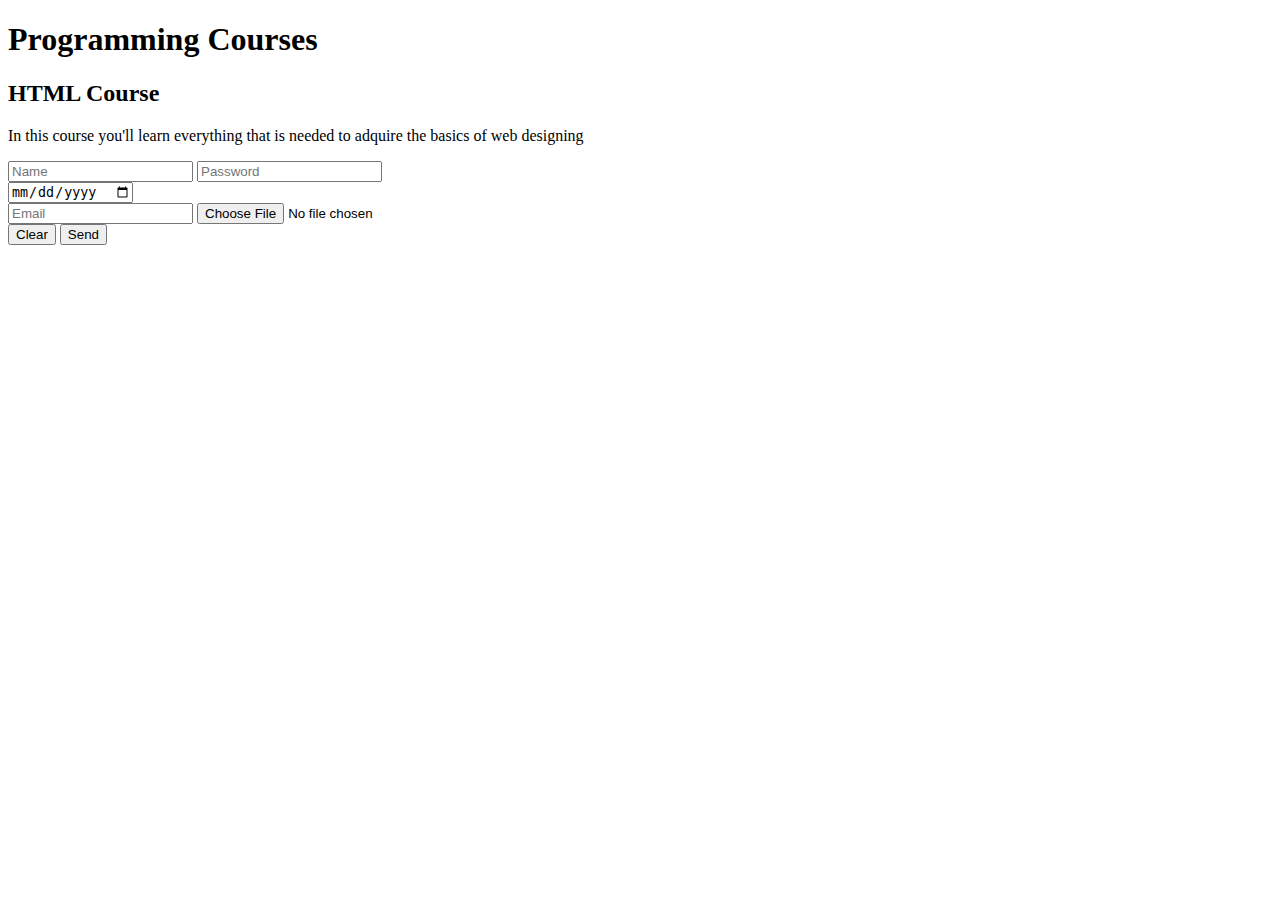
<file: index.html>
<!DOCTYPE html>
<html lang="en">
<head>
    <meta charset="UTF-8">
    <meta http-equiv="X-UA-Compatible" content="IE=edge">
    <meta name="viewport" content="width=device-width, initial-scale=1.0">
    <title>Programming Courses</title>
    <meta name="description" content="Programming Courses.   In this course you'll learn everything that is needed to adquire the basics of web designing">
    <meta name="keywords" content="Programming,html course,html,javascript,css">
</head>
<body>
    <h1>Programming Courses</h1>
    <h2>HTML Course</h2>
    <p>                                             <!--p -> (Para agregar parrafos)-->
        In this course you'll learn everything that is needed to adquire the basics of web designing
    </p>
    <form>                                          <!--Crear formularios-->
        <input type="text" name="name" id="" placeholder="Name">        <!--input->(Insertar datos)-->
        <input type="password" name="password" id="" placeholder="Password" ><br/>
        <input type="date" name="" id=""><br>
        <input type="email" name="" id="" placeholder="Email">
        <input type="file" name="" id=""><br>
        <input type="reset" value="Clear">
        <input type="submit" value="Send">
    </form>
</body>
</html>
</file>
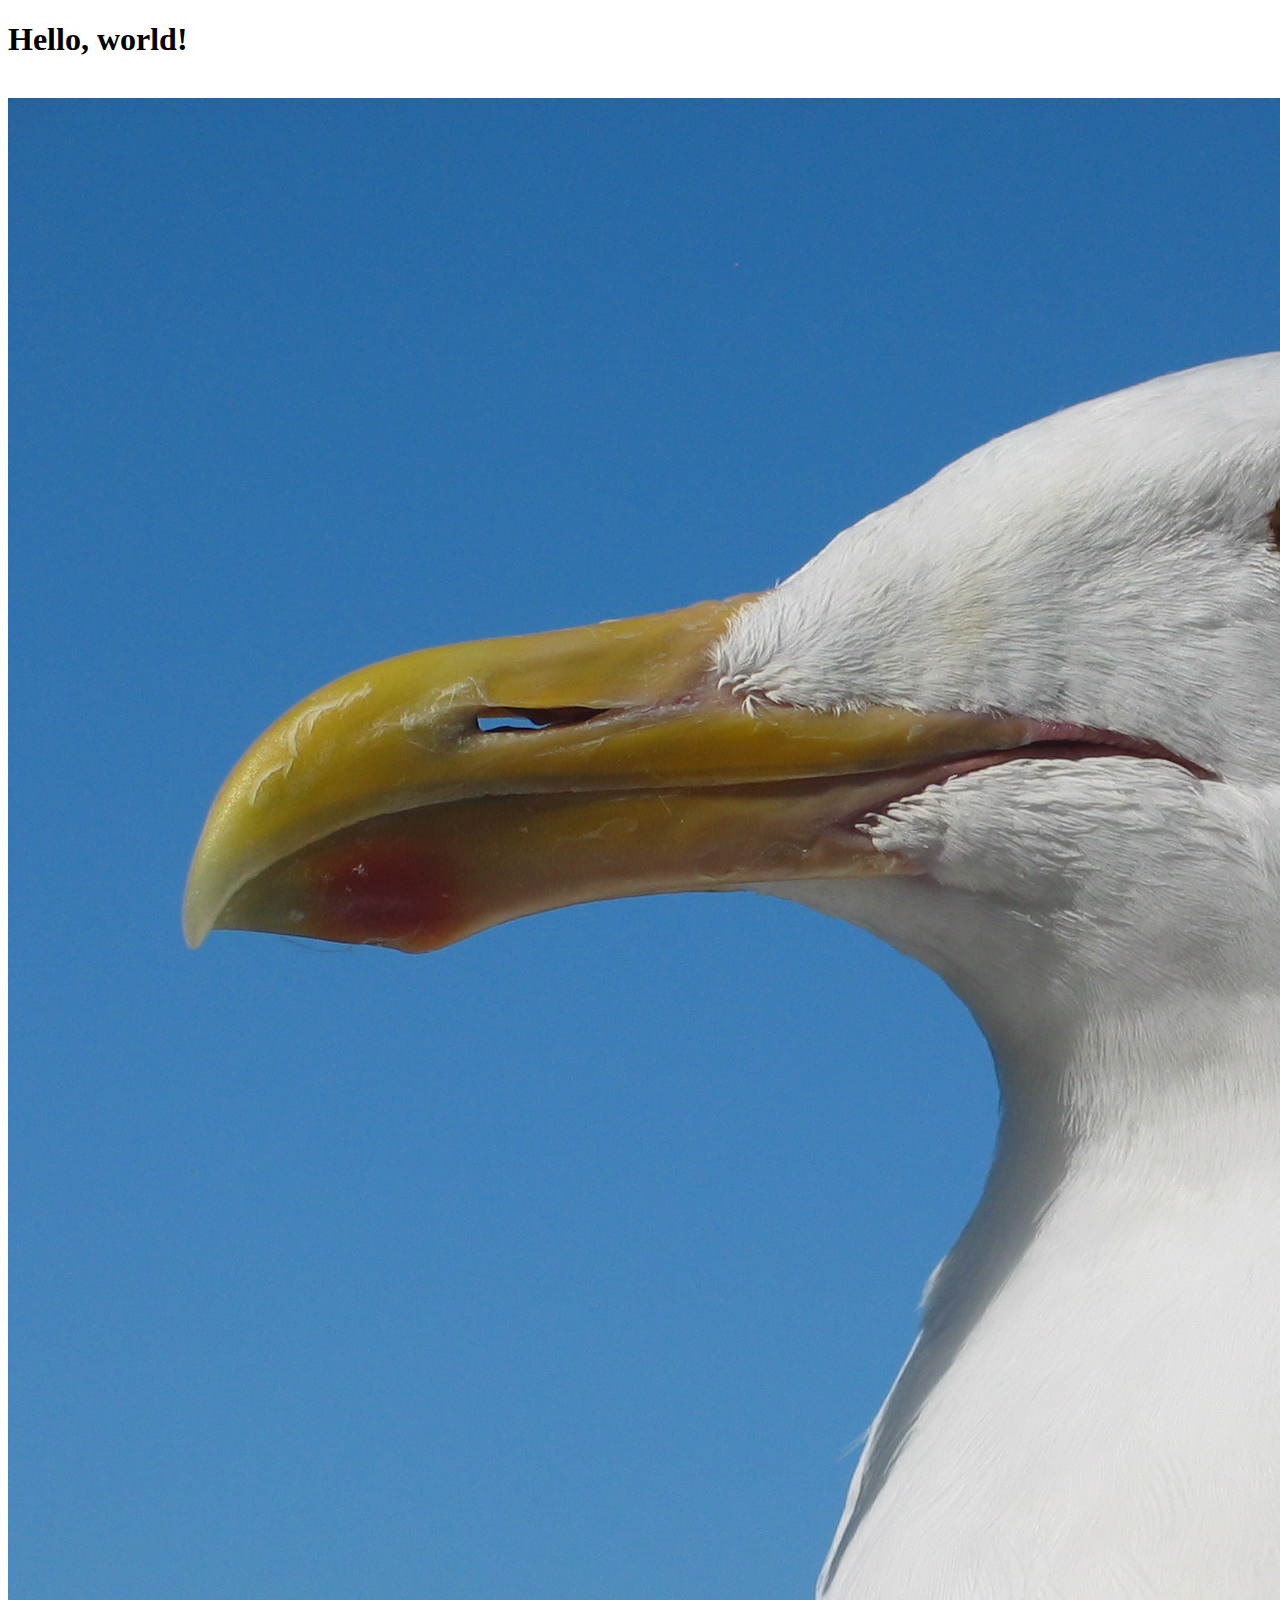
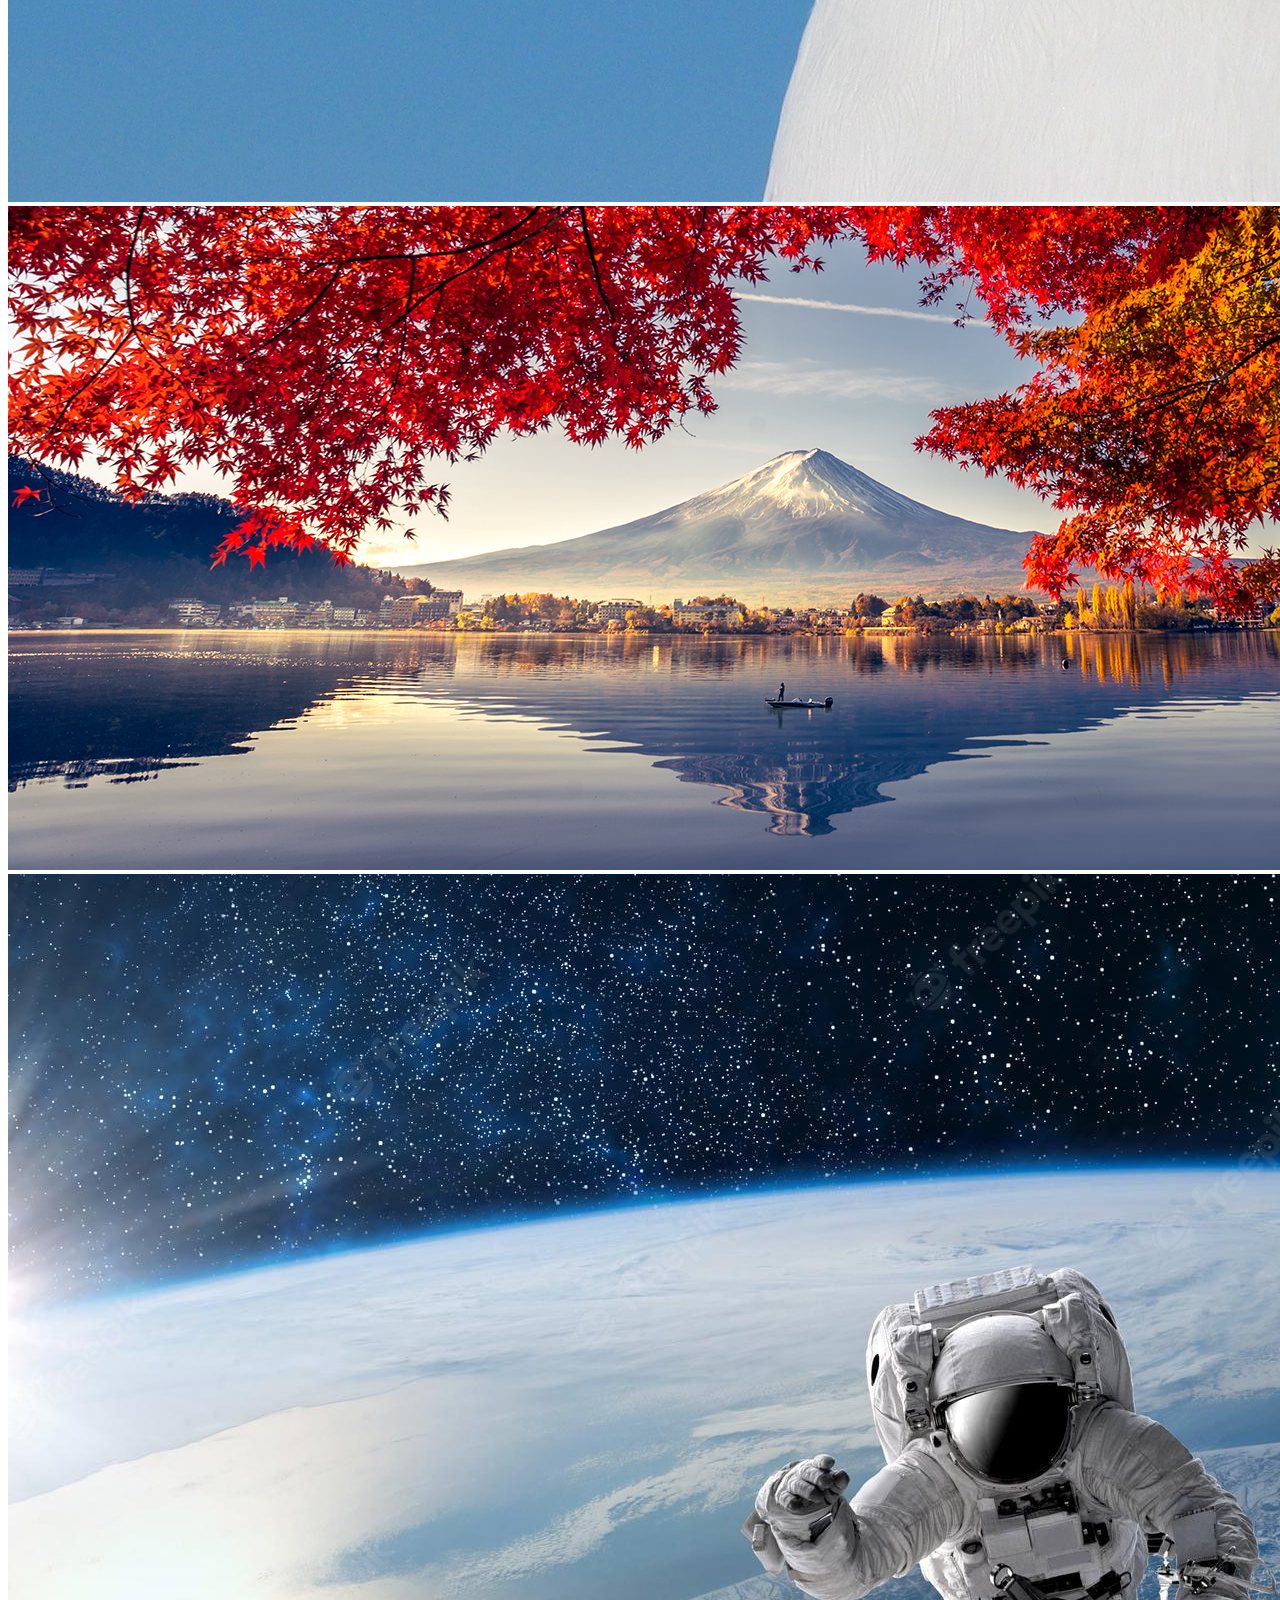
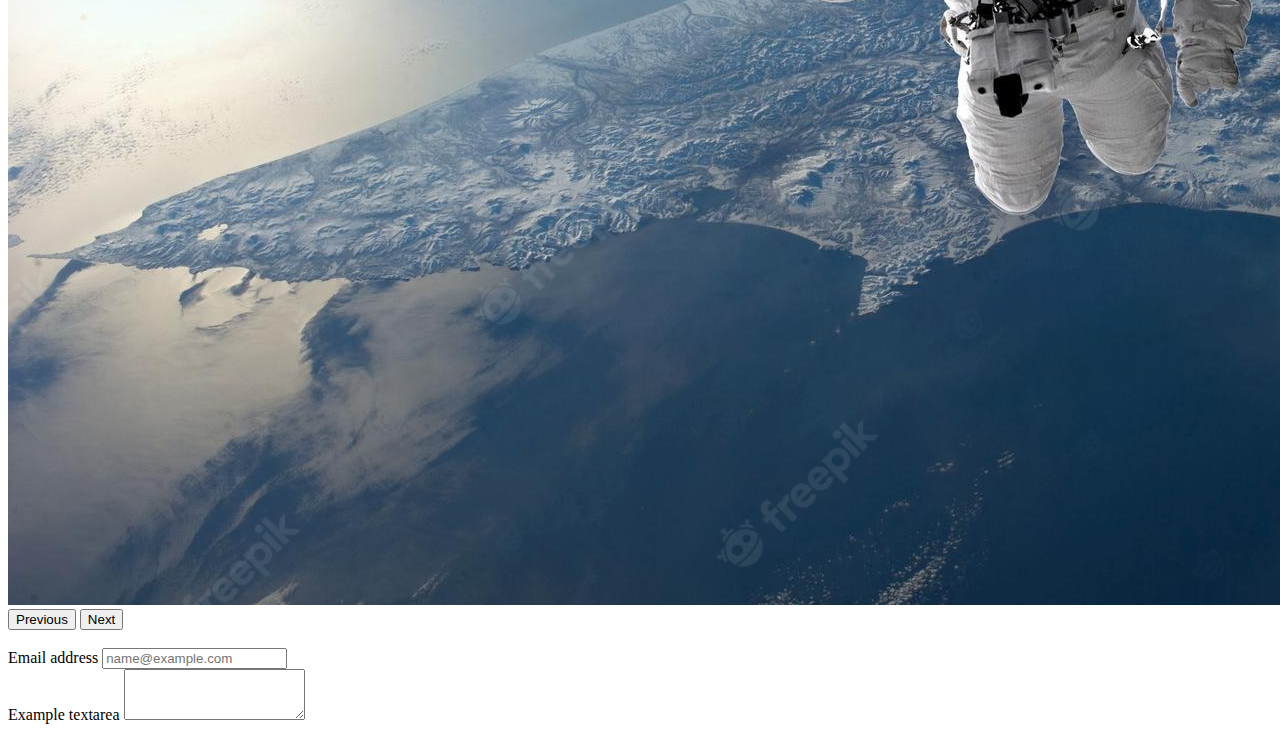
<file: BootStrap/index.html>
<!doctype html>
<html lang="en">
  <head>
    <meta charset="utf-8">
    <meta name="viewport" content="width=device-width, initial-scale=1">
    <title>Bootstrap demo</title>
    <link href="https://cdn.jsdelivr.net/npm/bootstrap@5.2.1/dist/css/bootstrap.min.css" rel="stylesheet" integrity="sha384-iYQeCzEYFbKjA/T2uDLTpkwGzCiq6soy8tYaI1GyVh/UjpbCx/TYkiZhlZB6+fzT" crossorigin="anonymous">
  </head>
  <body>
    <h1>Hello, world!</h1>
    <br/>
    <div id="carouselExampleControls" class="carousel slide" data-bs-ride="carousel">
        <div class="carousel-inner">
          <div class="carousel-item active">
            <img src="1.jpg" class="d-block w-100" alt="Image">
          </div>
          <div class="carousel-item">
            <img src="2.jpg" class="d-block w-100" alt="Image">
          </div>
          <div class="carousel-item">
            <img src="3.jpg" class="d-block w-100" alt="Image">
          </div>
        </div>
        <button class="carousel-control-prev" type="button" data-bs-target="#carouselExampleControls" data-bs-slide="prev">
          <span class="carousel-control-prev-icon" aria-hidden="true"></span>
          <span class="visually-hidden">Previous</span>
        </button>
        <button class="carousel-control-next" type="button" data-bs-target="#carouselExampleControls" data-bs-slide="next">
          <span class="carousel-control-next-icon" aria-hidden="true"></span>
          <span class="visually-hidden">Next</span>
        </button>
      </div>

      <br/>
      <div class="mb-3">
        <label for="exampleFormControlInput1" class="form-label">Email address</label>
        <input type="email" class="form-control" id="exampleFormControlInput1" placeholder="name@example.com">
      </div>
      <div class="mb-3">
        <label for="exampleFormControlTextarea1" class="form-label">Example textarea</label>
        <textarea class="form-control" id="exampleFormControlTextarea1" rows="3"></textarea>
      </div>
    <script src="https://cdn.jsdelivr.net/npm/bootstrap@5.2.1/dist/js/bootstrap.bundle.min.js" integrity="sha384-u1OknCvxWvY5kfmNBILK2hRnQC3Pr17a+RTT6rIHI7NnikvbZlHgTPOOmMi466C8" crossorigin="anonymous"></script>
  </body>
</html>
</file>
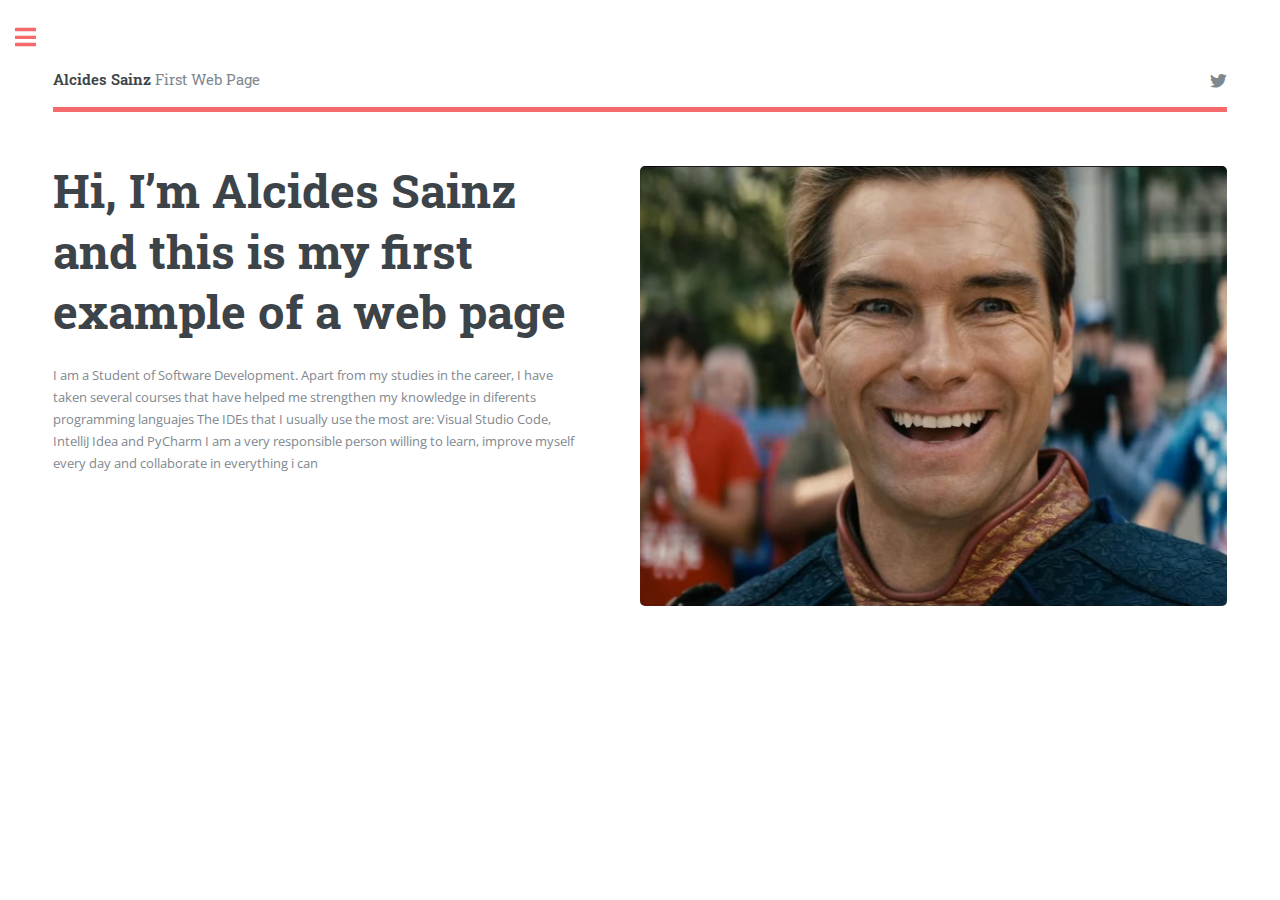
<file: HTML5 Template/index.html>
<!DOCTYPE HTML>
<html>
	<head>
		<title>Alcides Sainz First Web Page</title>
		<meta charset="utf-8" />
		<meta name="viewport" content="width=device-width, initial-scale=1, user-scalable=no" />
		<link rel="stylesheet" href="assets/css/main.css" />
	</head>
	<body class="is-preload">

		<!-- Wrapper -->
			<div id="wrapper">

				<!-- Main -->
					<div id="main">
						<div class="inner">

							<!-- Header -->
								<header id="header">
									<a href="index.html" class="logo"><strong>Alcides Sainz</strong> First Web Page</a>
									<ul class="icons">
										<li><a href="https://twitter.com/alcides_sainz" target="_blank" class="icon brands fa-twitter"><span class="label">Twitter</span></a></li>
									</ul>
								</header>

							<!-- Banner -->
								<section id="banner">
									<div class="content">
										<header>
											<h1>Hi, I’m Alcides Sainz
											and this is my first example of a web page</h1>
										</header>
										<p>I am a Student of Software Development. Apart from my studies in the career, I have taken several courses that have helped me strengthen my knowledge in diferents programming languajes
											The IDEs that I usually use the most are: Visual Studio Code, IntelliJ Idea and PyCharm
											I am a very responsible person willing to learn, improve myself every day and collaborate in everything i can</p>
									</div>
									<span class="image object">
										<img src="images/home.jpg" alt="" />
									</span>
								</section>

						</div>
					</div>

				<!-- Sidebar -->
					<div id="sidebar">
						<div class="inner">
							<!-- Menu -->
								<nav id="menu">
									<header class="major">
										<h2>Menu</h2>
									</header>
									<ul>
										<li><a href="index.html">Homepage</a></li>
										<li><a href="knowledge.html">My programming knowledge</a></li>
																		
									</ul>
								</nav>

						
							<!-- Section -->
								<section>
									<ul class="contact">
										<li class="icon solid fa-envelope"><a href="#">alcidessainz99@gmail.com</a></li>
										<li class="icon solid fa-phone">(+593) 098-749-3979</li>
										<li class="icon solid fa-home">Quito,Ecuador</li>
									</ul>
								</section>
						</div>
					</div>

			</div>

		<!-- Scripts -->
			<script src="assets/js/jquery.min.js"></script>
			<script src="assets/js/browser.min.js"></script>
			<script src="assets/js/breakpoints.min.js"></script>
			<script src="assets/js/util.js"></script>
			<script src="assets/js/main.js"></script>

	</body>
</html>
</file>
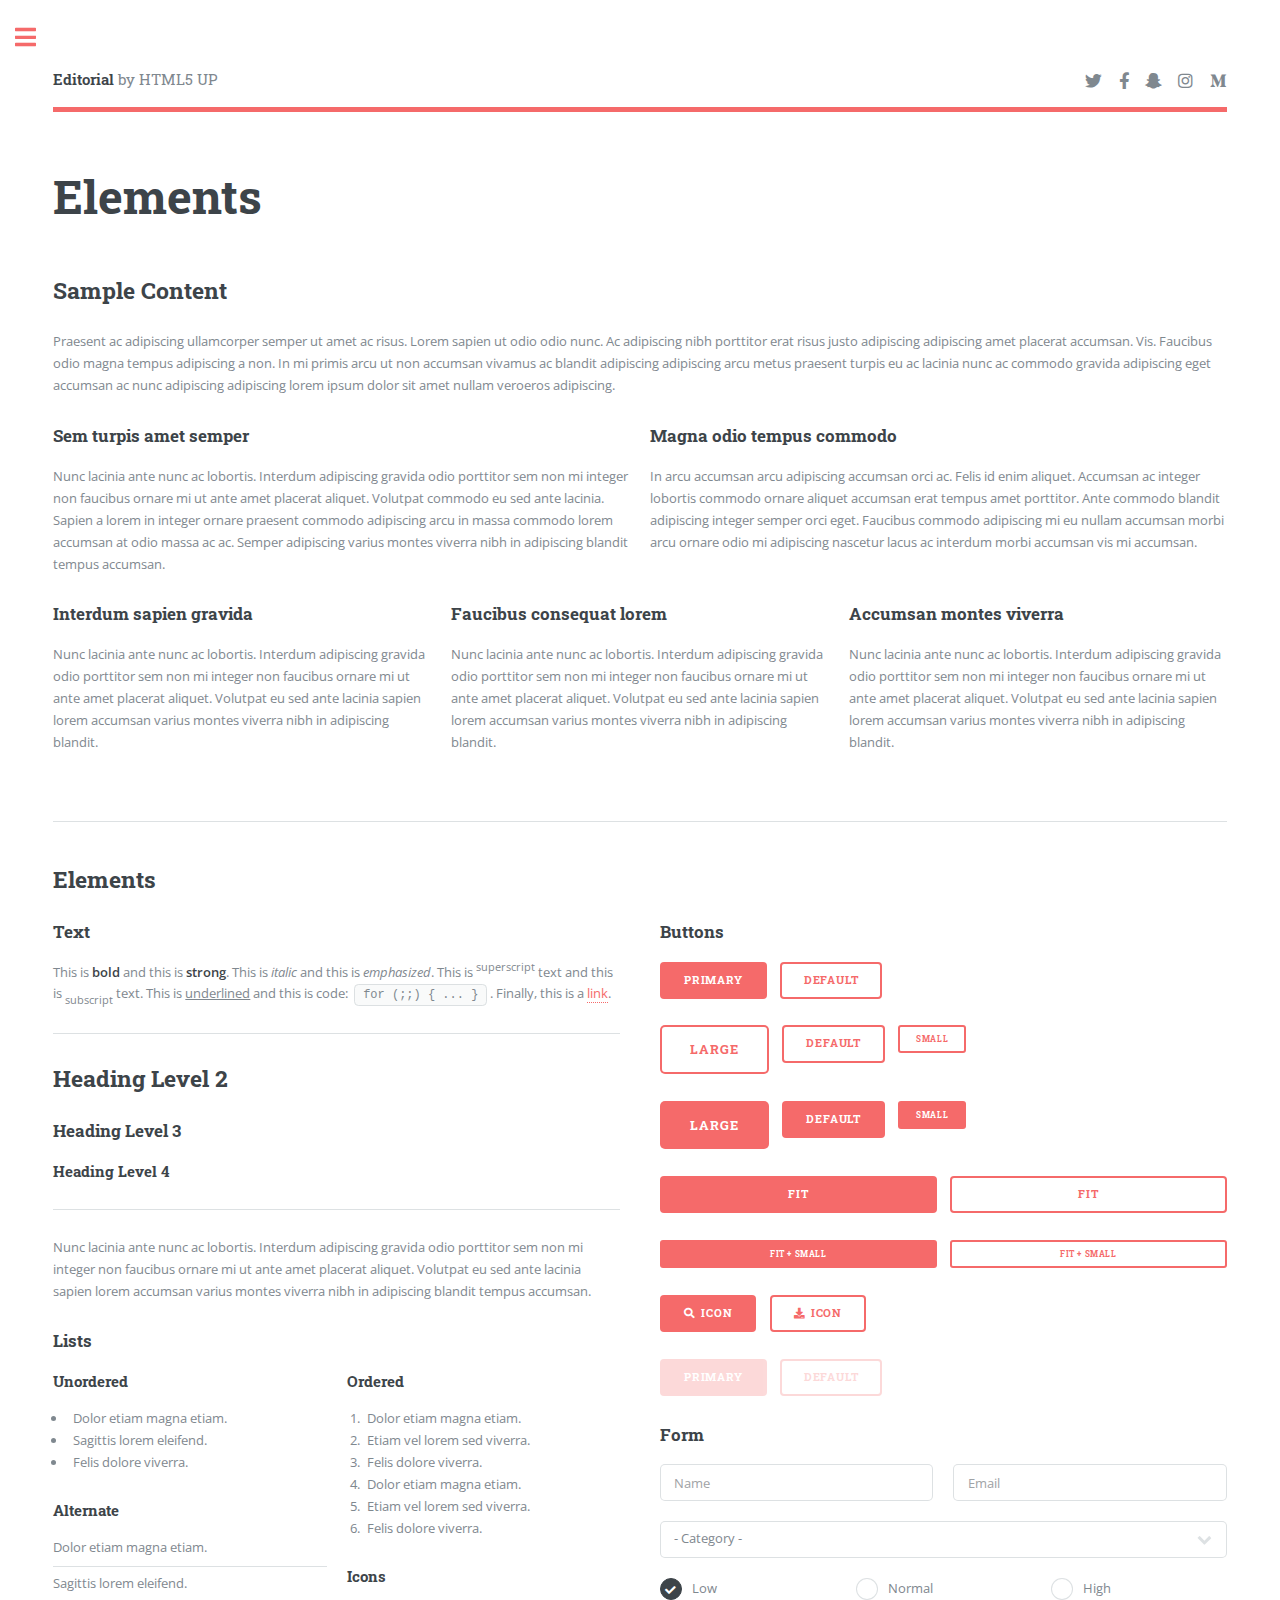
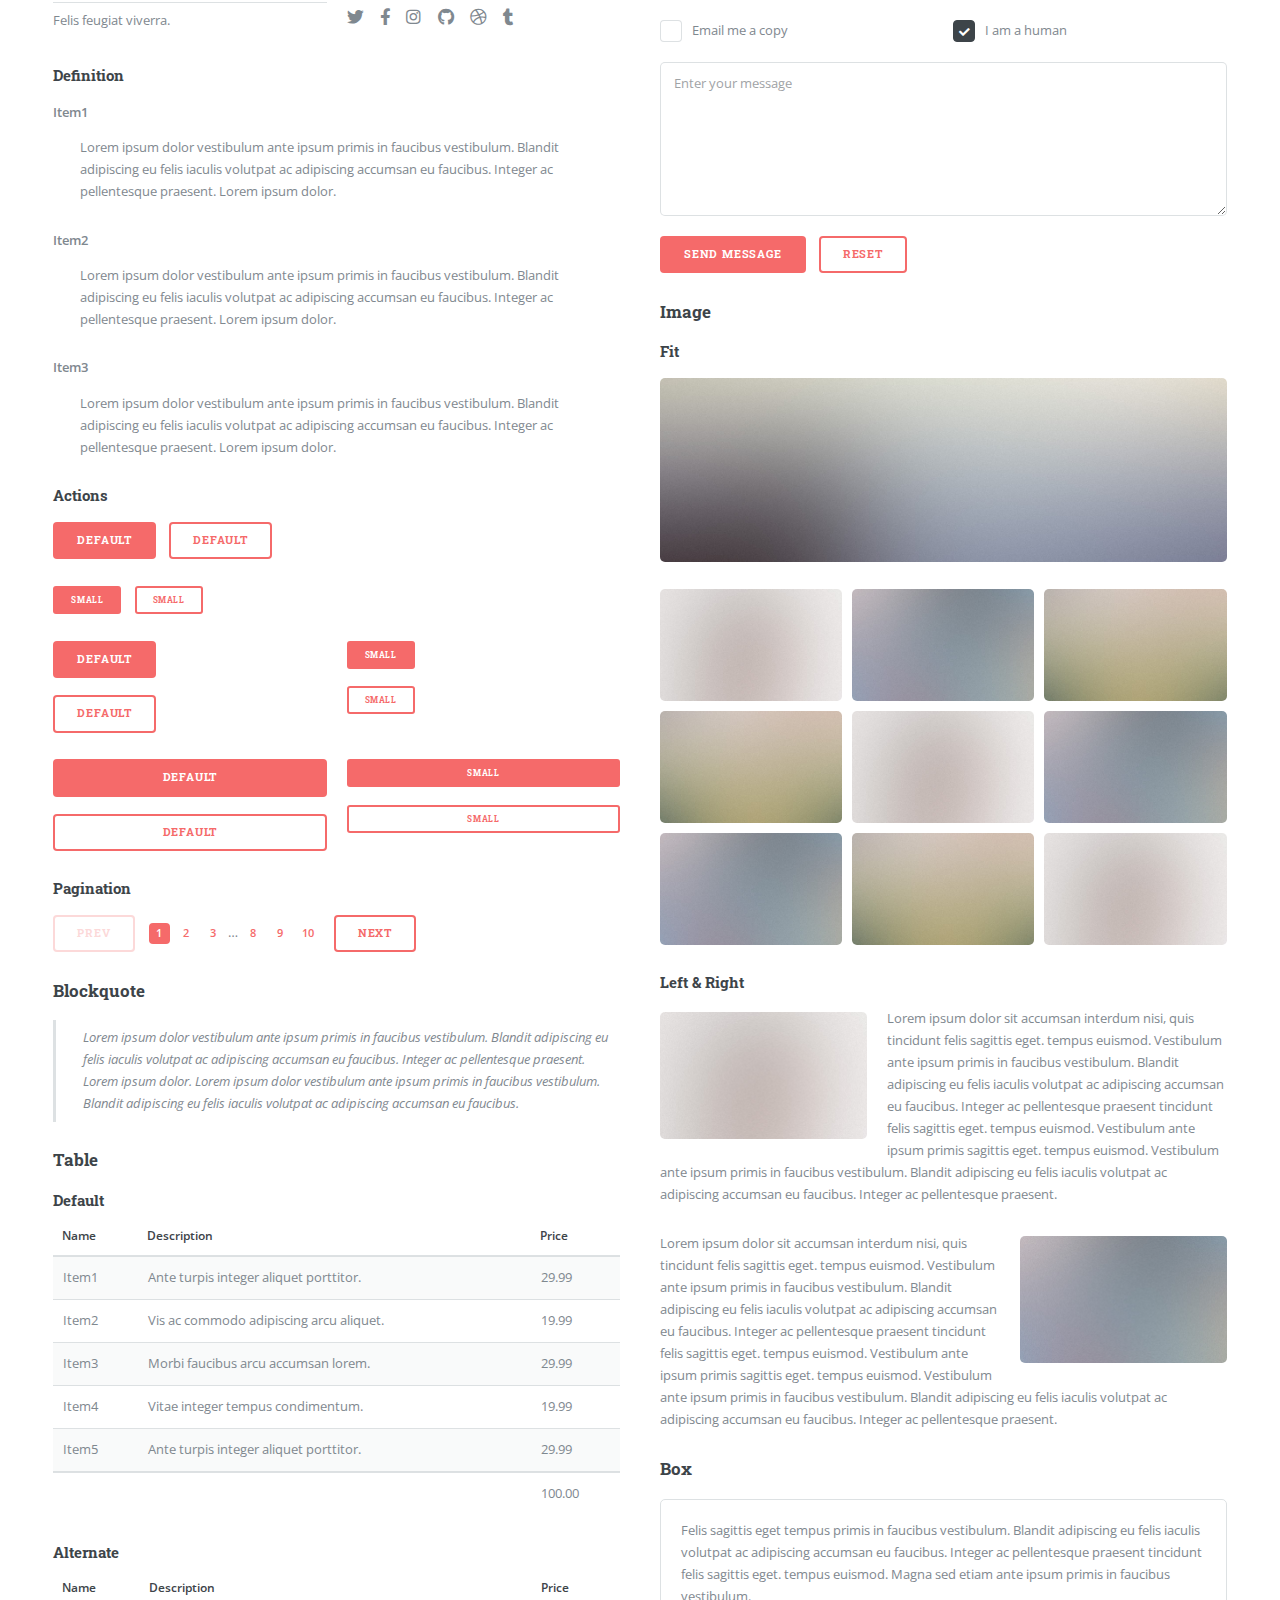
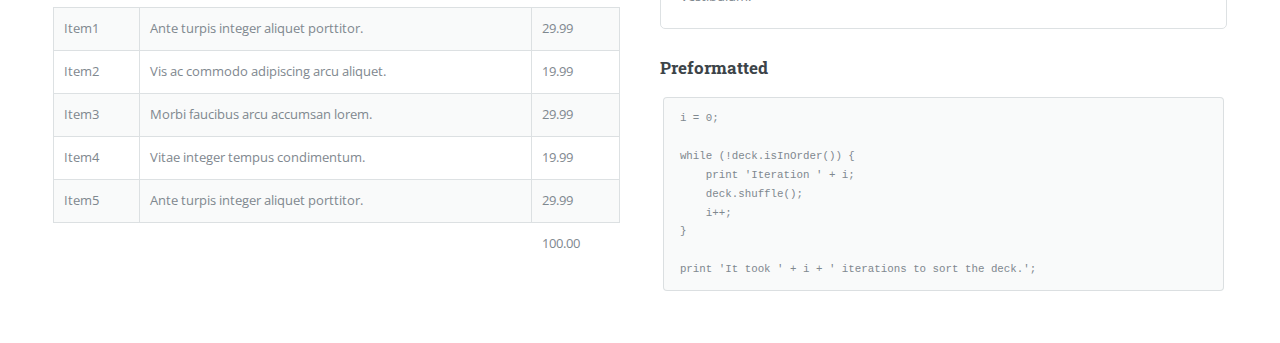
<file: HTML5 Template/elements.html>
<!DOCTYPE HTML>
<!--
	Editorial by HTML5 UP
	html5up.net | @ajlkn
	Free for personal and commercial use under the CCA 3.0 license (html5up.net/license)
-->
<html>
	<head>
		<title>Elements - Editorial by HTML5 UP</title>
		<meta charset="utf-8" />
		<meta name="viewport" content="width=device-width, initial-scale=1, user-scalable=no" />
		<link rel="stylesheet" href="assets/css/main.css" />
	</head>
	<body class="is-preload">

		<!-- Wrapper -->
			<div id="wrapper">

				<!-- Main -->
					<div id="main">
						<div class="inner">

							<!-- Header -->
								<header id="header">
									<a href="index.html" class="logo"><strong>Editorial</strong> by HTML5 UP</a>
									<ul class="icons">
										<li><a href="#" class="icon brands fa-twitter"><span class="label">Twitter</span></a></li>
										<li><a href="#" class="icon brands fa-facebook-f"><span class="label">Facebook</span></a></li>
										<li><a href="#" class="icon brands fa-snapchat-ghost"><span class="label">Snapchat</span></a></li>
										<li><a href="#" class="icon brands fa-instagram"><span class="label">Instagram</span></a></li>
										<li><a href="#" class="icon brands fa-medium-m"><span class="label">Medium</span></a></li>
									</ul>
								</header>

							<!-- Content -->
								<section>
									<header class="main">
										<h1>Elements</h1>
									</header>

									<!-- Content -->
										<h2 id="content">Sample Content</h2>
										<p>Praesent ac adipiscing ullamcorper semper ut amet ac risus. Lorem sapien ut odio odio nunc. Ac adipiscing nibh porttitor erat risus justo adipiscing adipiscing amet placerat accumsan. Vis. Faucibus odio magna tempus adipiscing a non. In mi primis arcu ut non accumsan vivamus ac blandit adipiscing adipiscing arcu metus praesent turpis eu ac lacinia nunc ac commodo gravida adipiscing eget accumsan ac nunc adipiscing adipiscing lorem ipsum dolor sit amet nullam veroeros adipiscing.</p>
										<div class="row">
											<div class="col-6 col-12-small">
												<h3>Sem turpis amet semper</h3>
												<p>Nunc lacinia ante nunc ac lobortis. Interdum adipiscing gravida odio porttitor sem non mi integer non faucibus ornare mi ut ante amet placerat aliquet. Volutpat commodo eu sed ante lacinia. Sapien a lorem in integer ornare praesent commodo adipiscing arcu in massa commodo lorem accumsan at odio massa ac ac. Semper adipiscing varius montes viverra nibh in adipiscing blandit tempus accumsan.</p>
											</div>
											<div class="col-6 col-12-small">
												<h3>Magna odio tempus commodo</h3>
												<p>In arcu accumsan arcu adipiscing accumsan orci ac. Felis id enim aliquet. Accumsan ac integer lobortis commodo ornare aliquet accumsan erat tempus amet porttitor. Ante commodo blandit adipiscing integer semper orci eget. Faucibus commodo adipiscing mi eu nullam accumsan morbi arcu ornare odio mi adipiscing nascetur lacus ac interdum morbi accumsan vis mi accumsan.</p>
											</div>
											<!-- Break -->
											<div class="col-4 col-12-medium">
												<h3>Interdum sapien gravida</h3>
												<p>Nunc lacinia ante nunc ac lobortis. Interdum adipiscing gravida odio porttitor sem non mi integer non faucibus ornare mi ut ante amet placerat aliquet. Volutpat eu sed ante lacinia sapien lorem accumsan varius montes viverra nibh in adipiscing blandit.</p>
											</div>
											<div class="col-4 col-12-medium">
												<h3>Faucibus consequat lorem</h3>
												<p>Nunc lacinia ante nunc ac lobortis. Interdum adipiscing gravida odio porttitor sem non mi integer non faucibus ornare mi ut ante amet placerat aliquet. Volutpat eu sed ante lacinia sapien lorem accumsan varius montes viverra nibh in adipiscing blandit.</p>
											</div>
											<div class="col-4 col-12-medium">
												<h3>Accumsan montes viverra</h3>
												<p>Nunc lacinia ante nunc ac lobortis. Interdum adipiscing gravida odio porttitor sem non mi integer non faucibus ornare mi ut ante amet placerat aliquet. Volutpat eu sed ante lacinia sapien lorem accumsan varius montes viverra nibh in adipiscing blandit.</p>
											</div>
										</div>

									<hr class="major" />

									<!-- Elements -->
										<h2 id="elements">Elements</h2>
										<div class="row gtr-200">
											<div class="col-6 col-12-medium">

												<!-- Text stuff -->
													<h3>Text</h3>
													<p>This is <b>bold</b> and this is <strong>strong</strong>. This is <i>italic</i> and this is <em>emphasized</em>.
													This is <sup>superscript</sup> text and this is <sub>subscript</sub> text.
													This is <u>underlined</u> and this is code: <code>for (;;) { ... }</code>.
													Finally, this is a <a href="#">link</a>.</p>
													<hr />
													<h2>Heading Level 2</h2>
													<h3>Heading Level 3</h3>
													<h4>Heading Level 4</h4>
													<hr />
													<p>Nunc lacinia ante nunc ac lobortis. Interdum adipiscing gravida odio porttitor sem non mi integer non faucibus ornare mi ut ante amet placerat aliquet. Volutpat eu sed ante lacinia sapien lorem accumsan varius montes viverra nibh in adipiscing blandit tempus accumsan.</p>

												<!-- Lists -->
													<h3>Lists</h3>
													<div class="row">
														<div class="col-6 col-12-small">

															<h4>Unordered</h4>
															<ul>
																<li>Dolor etiam magna etiam.</li>
																<li>Sagittis lorem eleifend.</li>
																<li>Felis dolore viverra.</li>
															</ul>

															<h4>Alternate</h4>
															<ul class="alt">
																<li>Dolor etiam magna etiam.</li>
																<li>Sagittis lorem eleifend.</li>
																<li>Felis feugiat viverra.</li>
															</ul>

														</div>
														<div class="col-6 col-12-small">

															<h4>Ordered</h4>
															<ol>
																<li>Dolor etiam magna etiam.</li>
																<li>Etiam vel lorem sed viverra.</li>
																<li>Felis dolore viverra.</li>
																<li>Dolor etiam magna etiam.</li>
																<li>Etiam vel lorem sed viverra.</li>
																<li>Felis dolore viverra.</li>
															</ol>

															<h4>Icons</h4>
															<ul class="icons">
																<li><a href="#" class="icon brands fa-twitter"><span class="label">Twitter</span></a></li>
																<li><a href="#" class="icon brands fa-facebook-f"><span class="label">Facebook</span></a></li>
																<li><a href="#" class="icon brands fa-instagram"><span class="label">Instagram</span></a></li>
																<li><a href="#" class="icon brands fa-github"><span class="label">Github</span></a></li>
																<li><a href="#" class="icon brands fa-dribbble"><span class="label">Dribbble</span></a></li>
																<li><a href="#" class="icon brands fa-tumblr"><span class="label">Tumblr</span></a></li>
															</ul>

														</div>
													</div>
													<h4>Definition</h4>
													<dl>
														<dt>Item1</dt>
														<dd>
															<p>Lorem ipsum dolor vestibulum ante ipsum primis in faucibus vestibulum. Blandit adipiscing eu felis iaculis volutpat ac adipiscing accumsan eu faucibus. Integer ac pellentesque praesent. Lorem ipsum dolor.</p>
														</dd>
														<dt>Item2</dt>
														<dd>
															<p>Lorem ipsum dolor vestibulum ante ipsum primis in faucibus vestibulum. Blandit adipiscing eu felis iaculis volutpat ac adipiscing accumsan eu faucibus. Integer ac pellentesque praesent. Lorem ipsum dolor.</p>
														</dd>
														<dt>Item3</dt>
														<dd>
															<p>Lorem ipsum dolor vestibulum ante ipsum primis in faucibus vestibulum. Blandit adipiscing eu felis iaculis volutpat ac adipiscing accumsan eu faucibus. Integer ac pellentesque praesent. Lorem ipsum dolor.</p>
														</dd>
													</dl>

													<h4>Actions</h4>
													<ul class="actions">
														<li><a href="#" class="button primary">Default</a></li>
														<li><a href="#" class="button">Default</a></li>
													</ul>
													<ul class="actions small">
														<li><a href="#" class="button primary small">Small</a></li>
														<li><a href="#" class="button small">Small</a></li>
													</ul>
													<div class="row">
														<div class="col-6 col-12-small">
															<ul class="actions stacked">
																<li><a href="#" class="button primary">Default</a></li>
																<li><a href="#" class="button">Default</a></li>
															</ul>
														</div>
														<div class="col-6 col-12-small">
															<ul class="actions stacked">
																<li><a href="#" class="button primary small">Small</a></li>
																<li><a href="#" class="button small">Small</a></li>
															</ul>
														</div>
														<div class="col-6 col-12-small">
															<ul class="actions stacked">
																<li><a href="#" class="button primary fit">Default</a></li>
																<li><a href="#" class="button fit">Default</a></li>
															</ul>
														</div>
														<div class="col-6 col-12-small">
															<ul class="actions stacked">
																<li><a href="#" class="button primary small fit">Small</a></li>
																<li><a href="#" class="button small fit">Small</a></li>
															</ul>
														</div>
													</div>

													<h4>Pagination</h4>
													<ul class="pagination">
														<li><span class="button disabled">Prev</span></li>
														<li><a href="#" class="page active">1</a></li>
														<li><a href="#" class="page">2</a></li>
														<li><a href="#" class="page">3</a></li>
														<li><span>&hellip;</span></li>
														<li><a href="#" class="page">8</a></li>
														<li><a href="#" class="page">9</a></li>
														<li><a href="#" class="page">10</a></li>
														<li><a href="#" class="button">Next</a></li>
													</ul>

												<!-- Blockquote -->
													<h3>Blockquote</h3>
													<blockquote>Lorem ipsum dolor vestibulum ante ipsum primis in faucibus vestibulum. Blandit adipiscing eu felis iaculis volutpat ac adipiscing accumsan eu faucibus. Integer ac pellentesque praesent. Lorem ipsum dolor. Lorem ipsum dolor vestibulum ante ipsum primis in faucibus vestibulum. Blandit adipiscing eu felis iaculis volutpat ac adipiscing accumsan eu faucibus.</blockquote>

												<!-- Table -->
													<h3>Table</h3>

													<h4>Default</h4>
													<div class="table-wrapper">
														<table>
															<thead>
																<tr>
																	<th>Name</th>
																	<th>Description</th>
																	<th>Price</th>
																</tr>
															</thead>
															<tbody>
																<tr>
																	<td>Item1</td>
																	<td>Ante turpis integer aliquet porttitor.</td>
																	<td>29.99</td>
																</tr>
																<tr>
																	<td>Item2</td>
																	<td>Vis ac commodo adipiscing arcu aliquet.</td>
																	<td>19.99</td>
																</tr>
																<tr>
																	<td>Item3</td>
																	<td> Morbi faucibus arcu accumsan lorem.</td>
																	<td>29.99</td>
																</tr>
																<tr>
																	<td>Item4</td>
																	<td>Vitae integer tempus condimentum.</td>
																	<td>19.99</td>
																</tr>
																<tr>
																	<td>Item5</td>
																	<td>Ante turpis integer aliquet porttitor.</td>
																	<td>29.99</td>
																</tr>
															</tbody>
															<tfoot>
																<tr>
																	<td colspan="2"></td>
																	<td>100.00</td>
																</tr>
															</tfoot>
														</table>
													</div>

													<h4>Alternate</h4>
													<div class="table-wrapper">
														<table class="alt">
															<thead>
																<tr>
																	<th>Name</th>
																	<th>Description</th>
																	<th>Price</th>
																</tr>
															</thead>
															<tbody>
																<tr>
																	<td>Item1</td>
																	<td>Ante turpis integer aliquet porttitor.</td>
																	<td>29.99</td>
																</tr>
																<tr>
																	<td>Item2</td>
																	<td>Vis ac commodo adipiscing arcu aliquet.</td>
																	<td>19.99</td>
																</tr>
																<tr>
																	<td>Item3</td>
																	<td> Morbi faucibus arcu accumsan lorem.</td>
																	<td>29.99</td>
																</tr>
																<tr>
																	<td>Item4</td>
																	<td>Vitae integer tempus condimentum.</td>
																	<td>19.99</td>
																</tr>
																<tr>
																	<td>Item5</td>
																	<td>Ante turpis integer aliquet porttitor.</td>
																	<td>29.99</td>
																</tr>
															</tbody>
															<tfoot>
																<tr>
																	<td colspan="2"></td>
																	<td>100.00</td>
																</tr>
															</tfoot>
														</table>
													</div>

											</div>
											<div class="col-6 col-12-medium">

												<!-- Buttons -->
													<h3>Buttons</h3>
													<ul class="actions">
														<li><a href="#" class="button primary">Primary</a></li>
														<li><a href="#" class="button">Default</a></li>
													</ul>
													<ul class="actions">
														<li><a href="#" class="button large">Large</a></li>
														<li><a href="#" class="button">Default</a></li>
														<li><a href="#" class="button small">Small</a></li>
													</ul>
													<ul class="actions">
														<li><a href="#" class="button primary large">Large</a></li>
														<li><a href="#" class="button primary">Default</a></li>
														<li><a href="#" class="button primary small">Small</a></li>
													</ul>
													<ul class="actions fit">
														<li><a href="#" class="button primary fit">Fit</a></li>
														<li><a href="#" class="button fit">Fit</a></li>
													</ul>
													<ul class="actions fit small">
														<li><a href="#" class="button primary fit small">Fit + Small</a></li>
														<li><a href="#" class="button fit small">Fit + Small</a></li>
													</ul>
													<ul class="actions">
														<li><a href="#" class="button primary icon solid fa-search">Icon</a></li>
														<li><a href="#" class="button icon solid fa-download">Icon</a></li>
													</ul>
													<ul class="actions">
														<li><span class="button primary disabled">Primary</span></li>
														<li><span class="button disabled">Default</span></li>
													</ul>

												<!-- Form -->
													<h3>Form</h3>

													<form method="post" action="#">
														<div class="row gtr-uniform">
															<div class="col-6 col-12-xsmall">
																<input type="text" name="demo-name" id="demo-name" value="" placeholder="Name" />
															</div>
															<div class="col-6 col-12-xsmall">
																<input type="email" name="demo-email" id="demo-email" value="" placeholder="Email" />
															</div>
															<!-- Break -->
															<div class="col-12">
																<select name="demo-category" id="demo-category">
																	<option value="">- Category -</option>
																	<option value="1">Manufacturing</option>
																	<option value="1">Shipping</option>
																	<option value="1">Administration</option>
																	<option value="1">Human Resources</option>
																</select>
															</div>
															<!-- Break -->
															<div class="col-4 col-12-small">
																<input type="radio" id="demo-priority-low" name="demo-priority" checked>
																<label for="demo-priority-low">Low</label>
															</div>
															<div class="col-4 col-12-small">
																<input type="radio" id="demo-priority-normal" name="demo-priority">
																<label for="demo-priority-normal">Normal</label>
															</div>
															<div class="col-4 col-12-small">
																<input type="radio" id="demo-priority-high" name="demo-priority">
																<label for="demo-priority-high">High</label>
															</div>
															<!-- Break -->
															<div class="col-6 col-12-small">
																<input type="checkbox" id="demo-copy" name="demo-copy">
																<label for="demo-copy">Email me a copy</label>
															</div>
															<div class="col-6 col-12-small">
																<input type="checkbox" id="demo-human" name="demo-human" checked>
																<label for="demo-human">I am a human</label>
															</div>
															<!-- Break -->
															<div class="col-12">
																<textarea name="demo-message" id="demo-message" placeholder="Enter your message" rows="6"></textarea>
															</div>
															<!-- Break -->
															<div class="col-12">
																<ul class="actions">
																	<li><input type="submit" value="Send Message" class="primary" /></li>
																	<li><input type="reset" value="Reset" /></li>
																</ul>
															</div>
														</div>
													</form>

												<!-- Image -->
													<h3>Image</h3>

													<h4>Fit</h4>
													<span class="image fit"><img src="images/pic11.jpg" alt="" /></span>
													<div class="box alt">
														<div class="row gtr-50 gtr-uniform">
															<div class="col-4"><span class="image fit"><img src="images/pic01.jpg" alt="" /></span></div>
															<div class="col-4"><span class="image fit"><img src="images/pic02.jpg" alt="" /></span></div>
															<div class="col-4"><span class="image fit"><img src="images/pic03.jpg" alt="" /></span></div>
															<!-- Break -->
															<div class="col-4"><span class="image fit"><img src="images/pic03.jpg" alt="" /></span></div>
															<div class="col-4"><span class="image fit"><img src="images/pic01.jpg" alt="" /></span></div>
															<div class="col-4"><span class="image fit"><img src="images/pic02.jpg" alt="" /></span></div>
															<!-- Break -->
															<div class="col-4"><span class="image fit"><img src="images/pic02.jpg" alt="" /></span></div>
															<div class="col-4"><span class="image fit"><img src="images/pic03.jpg" alt="" /></span></div>
															<div class="col-4"><span class="image fit"><img src="images/pic01.jpg" alt="" /></span></div>
														</div>
													</div>

													<h4>Left &amp; Right</h4>
													<p><span class="image left"><img src="images/pic01.jpg" alt="" /></span>Lorem ipsum dolor sit accumsan interdum nisi, quis tincidunt felis sagittis eget. tempus euismod. Vestibulum ante ipsum primis in faucibus vestibulum. Blandit adipiscing eu felis iaculis volutpat ac adipiscing accumsan eu faucibus. Integer ac pellentesque praesent tincidunt felis sagittis eget. tempus euismod. Vestibulum ante ipsum primis sagittis eget. tempus euismod. Vestibulum ante ipsum primis in faucibus vestibulum. Blandit adipiscing eu felis iaculis volutpat ac adipiscing accumsan eu faucibus. Integer ac pellentesque praesent.</p>
													<p><span class="image right"><img src="images/pic02.jpg" alt="" /></span>Lorem ipsum dolor sit accumsan interdum nisi, quis tincidunt felis sagittis eget. tempus euismod. Vestibulum ante ipsum primis in faucibus vestibulum. Blandit adipiscing eu felis iaculis volutpat ac adipiscing accumsan eu faucibus. Integer ac pellentesque praesent tincidunt felis sagittis eget. tempus euismod. Vestibulum ante ipsum primis sagittis eget. tempus euismod. Vestibulum ante ipsum primis in faucibus vestibulum. Blandit adipiscing eu felis iaculis volutpat ac adipiscing accumsan eu faucibus. Integer ac pellentesque praesent.</p>

												<!-- Box -->
													<h3>Box</h3>
													<div class="box">
														<p>Felis sagittis eget tempus primis in faucibus vestibulum. Blandit adipiscing eu felis iaculis volutpat ac adipiscing accumsan eu faucibus. Integer ac pellentesque praesent tincidunt felis sagittis eget. tempus euismod. Magna sed etiam ante ipsum primis in faucibus vestibulum.</p>
													</div>

												<!-- Preformatted Code -->
													<h3>Preformatted</h3>
													<pre><code>i = 0;

while (!deck.isInOrder()) {
    print 'Iteration ' + i;
    deck.shuffle();
    i++;
}

print 'It took ' + i + ' iterations to sort the deck.';
</code></pre>

											</div>
										</div>

								</section>

						</div>
					</div>

				<!-- Sidebar -->
					<div id="sidebar">
						<div class="inner">

							<!-- Search -->
								<section id="search" class="alt">
									<form method="post" action="#">
										<input type="text" name="query" id="query" placeholder="Search" />
									</form>
								</section>

							<!-- Menu -->
								<nav id="menu">
									<header class="major">
										<h2>Menu</h2>
									</header>
									<ul>
										<li><a href="index.html">Homepage</a></li>
										<li><a href="generic.html">Generic</a></li>
										<li><a href="elements.html">Elements</a></li>
										<li>
											<span class="opener">Submenu</span>
											<ul>
												<li><a href="#">Lorem Dolor</a></li>
												<li><a href="#">Ipsum Adipiscing</a></li>
												<li><a href="#">Tempus Magna</a></li>
												<li><a href="#">Feugiat Veroeros</a></li>
											</ul>
										</li>
										<li><a href="#">Etiam Dolore</a></li>
										<li><a href="#">Adipiscing</a></li>
										<li>
											<span class="opener">Another Submenu</span>
											<ul>
												<li><a href="#">Lorem Dolor</a></li>
												<li><a href="#">Ipsum Adipiscing</a></li>
												<li><a href="#">Tempus Magna</a></li>
												<li><a href="#">Feugiat Veroeros</a></li>
											</ul>
										</li>
										<li><a href="#">Maximus Erat</a></li>
										<li><a href="#">Sapien Mauris</a></li>
										<li><a href="#">Amet Lacinia</a></li>
									</ul>
								</nav>

							<!-- Section -->
								<section>
									<header class="major">
										<h2>Ante interdum</h2>
									</header>
									<div class="mini-posts">
										<article>
											<a href="#" class="image"><img src="images/pic07.jpg" alt="" /></a>
											<p>Aenean ornare velit lacus, ac varius enim lorem ullamcorper dolore aliquam.</p>
										</article>
										<article>
											<a href="#" class="image"><img src="images/pic08.jpg" alt="" /></a>
											<p>Aenean ornare velit lacus, ac varius enim lorem ullamcorper dolore aliquam.</p>
										</article>
										<article>
											<a href="#" class="image"><img src="images/pic09.jpg" alt="" /></a>
											<p>Aenean ornare velit lacus, ac varius enim lorem ullamcorper dolore aliquam.</p>
										</article>
									</div>
									<ul class="actions">
										<li><a href="#" class="button">More</a></li>
									</ul>
								</section>

							<!-- Section -->
								<section>
									<header class="major">
										<h2>Get in touch</h2>
									</header>
									<p>Sed varius enim lorem ullamcorper dolore aliquam aenean ornare velit lacus, ac varius enim lorem ullamcorper dolore. Proin sed aliquam facilisis ante interdum. Sed nulla amet lorem feugiat tempus aliquam.</p>
									<ul class="contact">
										<li class="icon solid fa-envelope"><a href="#">information@untitled.tld</a></li>
										<li class="icon solid fa-phone">(000) 000-0000</li>
										<li class="icon solid fa-home">1234 Somewhere Road #8254<br />
										Nashville, TN 00000-0000</li>
									</ul>
								</section>

							<!-- Footer -->
								<footer id="footer">
									<p class="copyright">&copy; Untitled. All rights reserved. Demo Images: <a href="https://unsplash.com">Unsplash</a>. Design: <a href="https://html5up.net">HTML5 UP</a>.</p>
								</footer>

						</div>
					</div>

			</div>

		<!-- Scripts -->
			<script src="assets/js/jquery.min.js"></script>
			<script src="assets/js/browser.min.js"></script>
			<script src="assets/js/breakpoints.min.js"></script>
			<script src="assets/js/util.js"></script>
			<script src="assets/js/main.js"></script>

	</body>
</html>
</file>
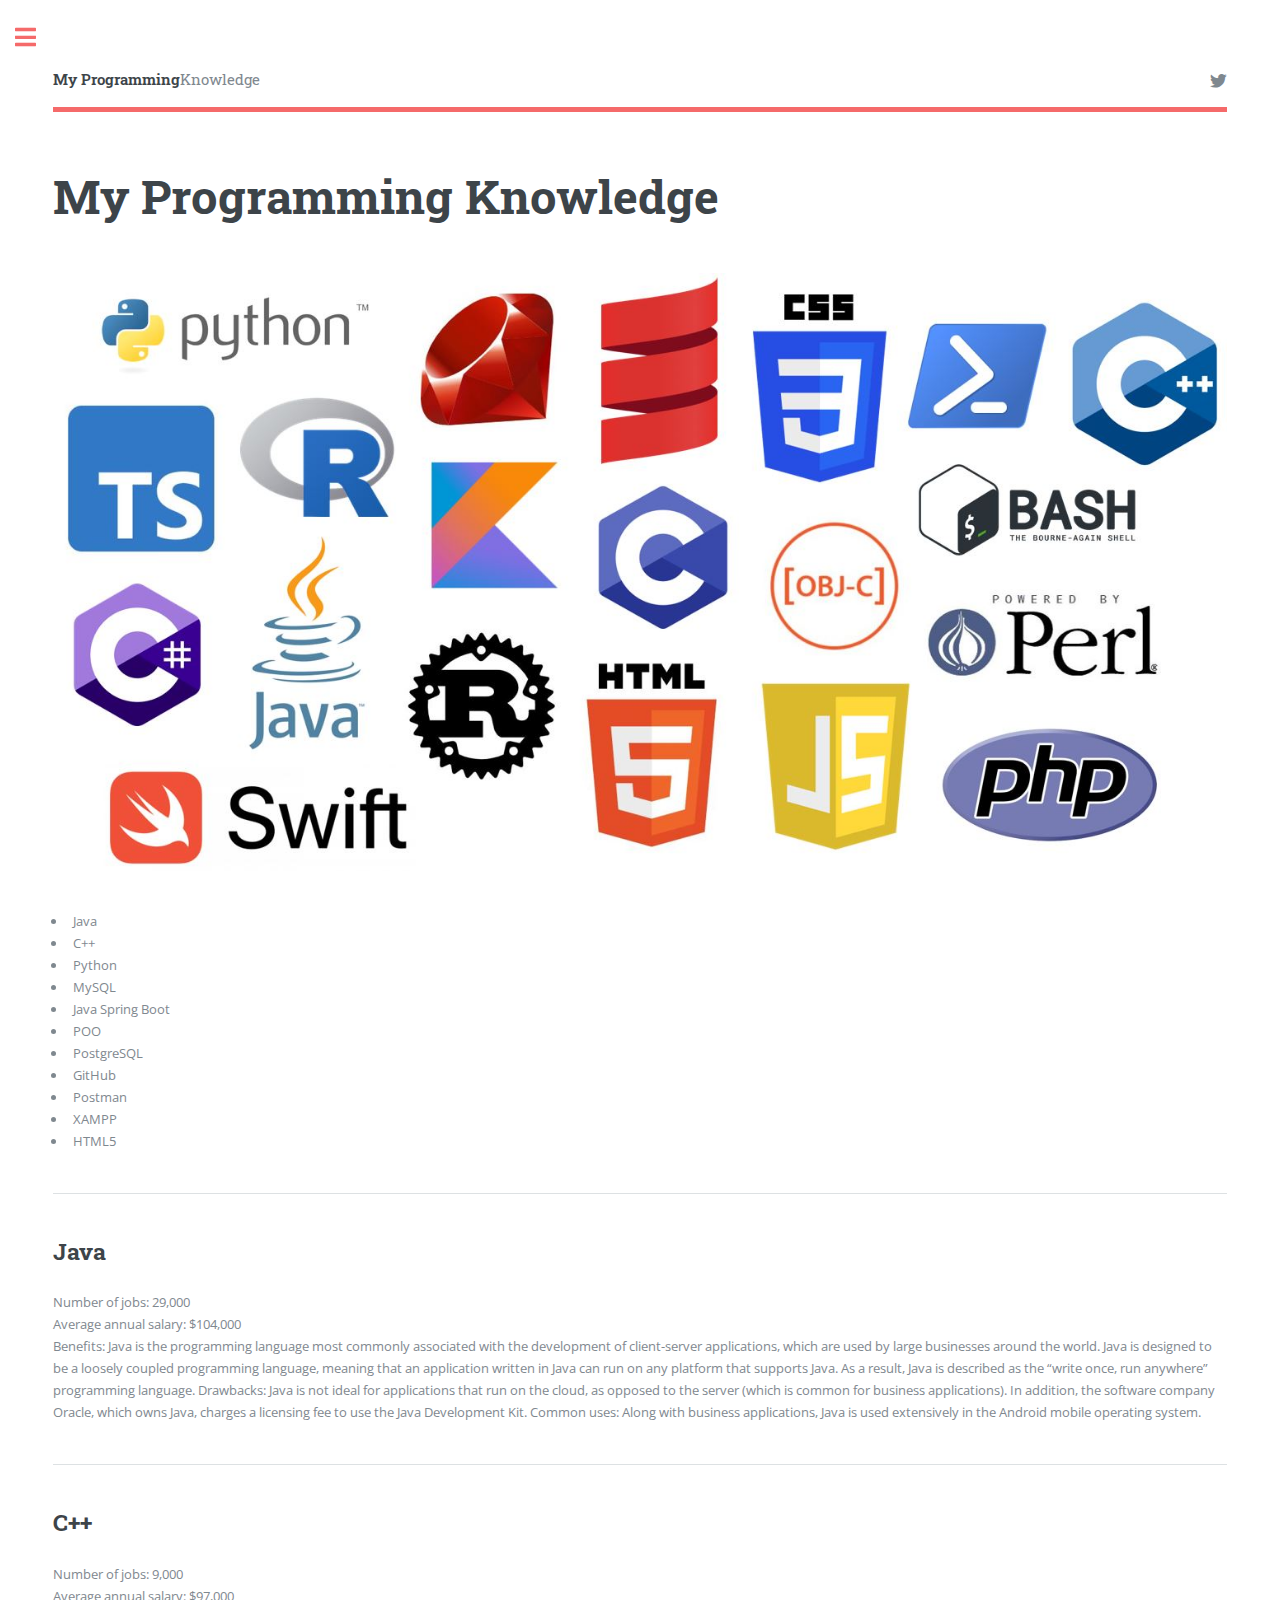
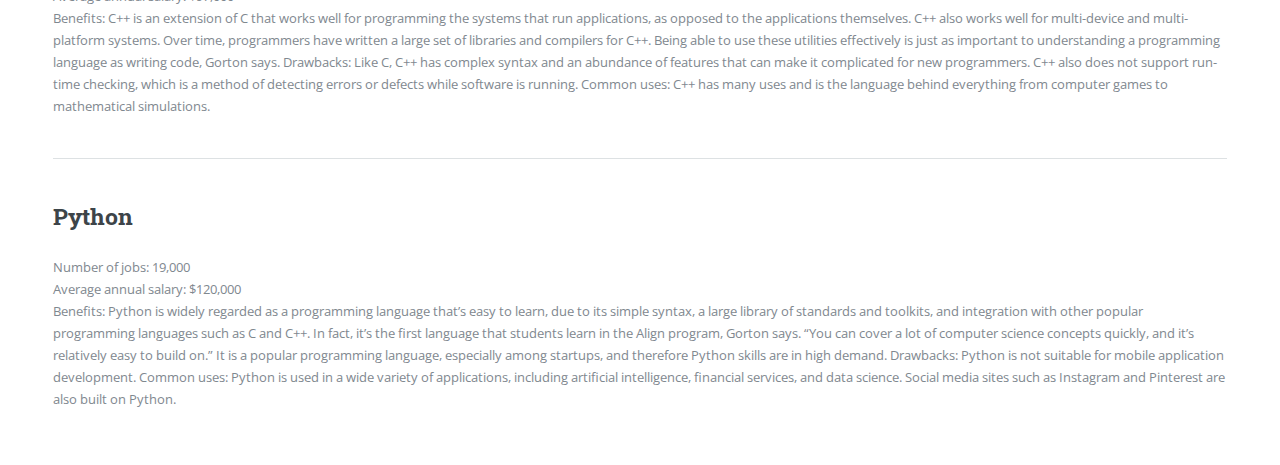
<file: HTML5 Template/knowledge.html>
<!DOCTYPE HTML>
<!--
	Editorial by HTML5 UP
	html5up.net | @ajlkn
	Free for personal and commercial use under the CCA 3.0 license (html5up.net/license)
-->
<html>
	<head>
		<title>Programming knowledge</title>
		<meta charset="utf-8" />
		<meta name="viewport" content="width=device-width, initial-scale=1, user-scalable=no" />
		<link rel="stylesheet" href="assets/css/main.css" />
	</head>
	<body class="is-preload">

		<!-- Wrapper -->
			<div id="wrapper">

				<!-- Main -->
					<div id="main">
						<div class="inner">

							<!-- Header -->
								<header id="header">
									<a href="index.html" class="logo"><strong>My Programming</strong>Knowledge</a>
									<ul class="icons">
										<li><a href="https://twitter.com/alcides_sainz" target="_blank" class="icon brands fa-twitter"><span class="label">Twitter</span></a></li>
									</ul>
								</header>

							<!-- Content -->
								<section>
									<header class="main">
										<h1>My Programming Knowledge</h1>
									</header>

									<span class="image main"><img src="images/languages.jpg" alt="" /></span>
									<ul><li>Java</li>
									<li>C++</li>
									<li>Python</li>
									<li>MySQL</li>
									<li>Java Spring Boot</li>
									<li>POO</li>
									<li>PostgreSQL</li>
									<li>GitHub</li>
									<li>Postman</li>
									<li>XAMPP</li>
									<li>HTML5</li>
									</ul>
									
									<hr class="major" />

									<h2>Java</h2>
									<p>Number of jobs: 29,000 <br>

										Average annual salary: $104,000 <br>
										Benefits: Java is the programming language most commonly associated with the development of client-server applications, which are used by large businesses around the world. Java is designed to be a loosely coupled programming language, meaning that an application written in Java can run on any platform that supports Java. As a result, Java is described as the “write once, run anywhere” programming language.
										Drawbacks: Java is not ideal for applications that run on the cloud, as opposed to the server (which is common for business applications). In addition, the software company Oracle, which owns Java, charges a licensing fee to use the Java Development Kit.
										Common uses: Along with business applications, Java is used extensively in the Android mobile operating system.</p>
							
									<hr class="major" />

									<h2>C++</h2>
									<p>
										Number of jobs: 9,000 <br>
										Average annual salary: $97,000 <br>
										Benefits: C++ is an extension of C that works well for programming the systems that run applications, as opposed to the applications themselves. C++ also works well for multi-device and multi-platform systems. Over time, programmers have written a large set of libraries and compilers for C++. Being able to use these utilities effectively is just as important to understanding a programming language as writing code, Gorton says.
										Drawbacks: Like C, C++ has complex syntax and an abundance of features that can make it complicated for new programmers. C++ also does not support run-time checking, which is a method of detecting errors or defects while software is running. 
										Common uses: C++ has many uses and is the language behind everything from computer games to mathematical simulations.
									</p>
									<hr class="major" />

									<h2>Python</h2>
									<p>
										Number of jobs: 19,000	<br>
										Average annual salary: $120,000	<br>
										Benefits: Python is widely regarded as a programming language that’s easy to learn, due to its simple syntax, a large library of standards and toolkits, and integration with other popular programming languages such as C and C++. In fact, it’s the first language that students learn in the Align program, Gorton says. “You can cover a lot of computer science concepts quickly, and it’s relatively easy to build on.” It is a popular programming language, especially among startups, and therefore Python skills are in high demand.
										Drawbacks: Python is not suitable for mobile application development.
										Common uses: Python is used in a wide variety of applications, including artificial intelligence, financial services, and data science. Social media sites such as Instagram and Pinterest are also built on Python.
									</p>
								</section>

						</div>
					</div>

				<!-- Sidebar -->
					<div id="sidebar">
						<div class="inner">
							<!-- Menu -->
								<nav id="menu">
									<header class="major">
										<h2>Menu</h2>
									</header>
									<ul>
										<li><a href="index.html">Homepage</a></li>
										<li><a href="knowledge.html">My programming knowledge</a></li>
										
									</ul>
								</nav>

							<!-- Section -->
								<section>
									<header class="major">
										<h2>Information</h2>
									</header>
									
									<ul class="contact">
										<li class="icon solid fa-envelope"><a href="#">alcidessainz99@gmail.com</a></li>
										<li class="icon solid fa-phone">(+593) 098749-3979</li>
										<li class="icon solid fa-home">Quito,Ecuador</li>
									</ul>
								</section>

						

						</div>
					</div>

			</div>

		<!-- Scripts -->
			<script src="assets/js/jquery.min.js"></script>
			<script src="assets/js/browser.min.js"></script>
			<script src="assets/js/breakpoints.min.js"></script>
			<script src="assets/js/util.js"></script>
			<script src="assets/js/main.js"></script>

	</body>
</html>
</file>
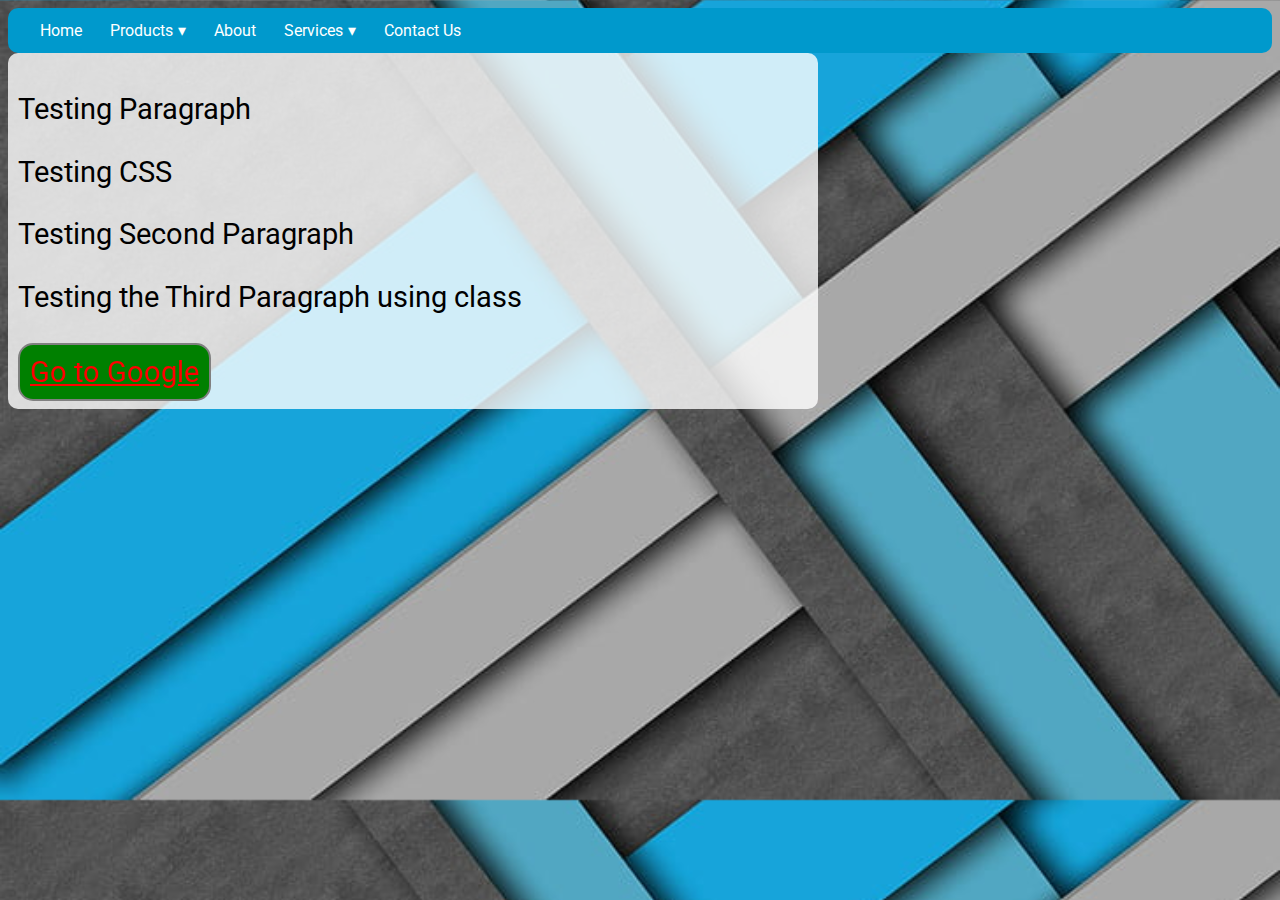
<file: Project with HTML and CSS/testCSS.html>
<!DOCTYPE html>
<html lang="en">
<head>
    <meta charset="UTF-8">
    <meta http-equiv="X-UA-Compatible" content="IE=edge">
    <meta name="viewport" content="width=device-width, initial-scale=1.0">
    <title>Document</title>
    <link rel="preconnect" href="https://fonts.googleapis.com">
    <link rel="stylesheet" href="hover-min.css">
    <link rel="preconnect" href="https://fonts.gstatic.com" crossorigin>
    <link href="https://fonts.googleapis.com/css2?family=Roboto:ital,wght@0,400;1,900&display=swap" rel="stylesheet">
    <!--style Utilizado para escribir solo codigo CSS-->
    <!--link Para referenciar un archivo css-->
<link rel="stylesheet" href="template.css">

</head>
<body>

<!--div es un tag que se utiliza para crear divisiones en la pagina web-->
<div class="header">
    <nav id='menu'>
        <input type='checkbox' id='responsive-menu' onclick='updatemenu()'><label></label>
        <ul>
          <li><a href='http://'>Home</a></li>
          <li><a class='dropdown-arrow' href='http://'>Products</a>
            <ul class='sub-menus'>
              <li><a href='http://'>Products 1</a></li>
              <li><a href='http://'>Products 2</a></li>
              <li><a href='http://'>Products 3</a></li>
              <li><a href='http://'>Products 4</a></li>
            </ul>
          </li>
          <li><a href='http://'>About</a></li>
          <li><a class='dropdown-arrow' href='http://'>Services</a>
            <ul class='sub-menus'>
              <li><a href='http://'>Services 1</a></li>
              <li><a href='http://'>Services 2</a></li>
              <li><a href='http://'>Services 3</a></li>
            </ul>
          </li>
          <li><a href='http://'>Contact Us</a></li>
        </ul>
      </nav>
</div>

<div class="main">
 <!--id Es utilizado para llamar al tag de la forma mas comoda que el desarrollador quiera-->
<p id="first-paragraph">
    Testing Paragraph
</p>

<p>
    Testing CSS
</p>


<p id="second-paragraph">
    Testing Second Paragraph
</p>

<p class="third-paragraph big">
    Testing the Third Paragraph using class
</p>
<a class="button hvr-buzz-out" href="http://google.com" target="_blank">Go to Google</a>

<div class="footer">


</div>
</body>


</html>
</file>
<file: Project with HTML and CSS/template.css>
/*background-color Para asignar un color al fondo de la pantalla de la pagina */
/*color Para asignarle un color de letra al texto*/
/*Cuando se llama un tipo Id se utiliza el # al inicio del nomnbre del tag*/
/*Cuando se llama un selector tipo class se utiliza el . al inicio del nombre del tag*/
/*background-image se utiliza para poner una foto de fondo de la pagina web*/
/*background-size Utilizado para ajustar el tamaño del fondo
    COVER se utiliza para cubrir todo el fondo */
body{
    background-image: url("img/texture.jpg");
    background-size: cover;
    font-family: 'Roboto',sans-serif;
    font-size: 1.8em;
}
.main{
    background-color: rgba(255, 255, 255, 0.8);
    padding-top: 10px;
    padding-left: 10px;
    padding-bottom: 8px;
    border-radius: 10px;
    width: 800px;
}
.button{
    color: red;
    background-color: green;
    padding: 10px;
    border-radius: 15px;
    border: solid gray 2px;
}
/*hover es para que cuando se coloque el cursor encima del boton tenga una funcion*/
.button:hover{
    background-color: white;
    color: black ;
}
#menu {
	background: #0099CC;
	color: #FFF;
	height: 45px;
	padding-left: 18px;
	border-radius: 10px;
}
#menu ul, #menu li {
	margin: 0 auto;
	padding: 0;
	list-style: none
}
#menu ul {
	width: 100%;
}
#menu li {
	float: left;
	display: inline;
	position: relative;
}
#menu a {
	display: block;
	line-height: 45px;
	padding: 0 14px;
	text-decoration: none;
	color: #FFFFFF;
	font-size: 16px;
}
#menu a.dropdown-arrow:after {
	content: "\25BE";
	margin-left: 5px;
}
#menu li a:hover {
	color: #0099CC;
	background: #F2F2F2;
}
#menu input {
	display: none;
	margin: 0;
	padding: 0;
	height: 45px;
	width: 100%;
	opacity: 0;
	cursor: pointer
}
#menu label {
	display: none;
	line-height: 45px;
	text-align: center;
	position: absolute;
	left: 35px
}
#menu label:before {
	font-size: 1.6em;
	content: "\2261"; 
	margin-left: 20px;
}
#menu ul.sub-menus{
	height: auto;
	overflow: hidden;
	width: 170px;
	background: #444444;
	position: absolute;
	z-index: 99;
	display: none;
}
#menu ul.sub-menus li {
	display: block;
	width: 100%;
}
#menu ul.sub-menus a {
	color: #FFFFFF;
	font-size: 16px;
}
#menu li:hover ul.sub-menus {
	display: block
}
#menu ul.sub-menus a:hover{
	background: #F2F2F2;
	color: #444444;
}
@media screen and (max-width: 800px){
	#menu {position:relative}
	#menu ul {background:#111;position:absolute;top:100%;right:0;left:0;z-index:3;height:auto;display:none}
	#menu ul.sub-menus {width:100%;position:static;}
	#menu ul.sub-menus a {padding-left:30px;}
	#menu li {display:block;float:none;width:auto;}
	#menu input, #menu label {position:absolute;top:0;left:0;display:block}
	#menu input {z-index:4}
	#menu input:checked + label {color:white}
	#menu input:checked + label:before {content:"\00d7"}
	#menu input:checked ~ ul {display:block}
}
@media(max-width: 600px){
    .main{
        width: calc(100%-10px);
    }
    body{
        background-size: auto;
    }
}
</file>
<file: HTML5 Template/assets/css/main.css>
@import url(fontawesome-all.min.css);
@import url("https://fonts.googleapis.com/css?family=Open+Sans:400,600,400italic,600italic|Roboto+Slab:400,700");
/*
	Editorial by HTML5 UP
	html5up.net | @ajlkn
	Free for personal and commercial use under the CCA 3.0 license (html5up.net/license)
*/
html, body, div, span, applet, object,
iframe, h1, h2, h3, h4, h5, h6, p, blockquote,
pre, a, abbr, acronym, address, big, cite,
code, del, dfn, em, img, ins, kbd, q, s, samp,
small, strike, strong, sub, sup, tt, var, b,
u, i, center, dl, dt, dd, ol, ul, li, fieldset,
form, label, legend, table, caption, tbody,
tfoot, thead, tr, th, td, article, aside,
canvas, details, embed, figure, figcaption,
footer, header, hgroup, menu, nav, output, ruby,
section, summary, time, mark, audio, video {
  margin: 0;
  padding: 0;
  border: 0;
  font-size: 100%;
  font: inherit;
  vertical-align: baseline; }

article, aside, details, figcaption, figure,
footer, header, hgroup, menu, nav, section {
  display: block; }

body {
  line-height: 1; }

ol, ul {
  list-style: none; }

blockquote, q {
  quotes: none; }
  blockquote:before, blockquote:after, q:before, q:after {
    content: '';
    content: none; }

table {
  border-collapse: collapse;
  border-spacing: 0; }

body {
  -webkit-text-size-adjust: none; }

mark {
  background-color: transparent;
  color: inherit; }

input::-moz-focus-inner {
  border: 0;
  padding: 0; }

input, select, textarea {
  -moz-appearance: none;
  -webkit-appearance: none;
  -ms-appearance: none;
  appearance: none; }

/* Basic */
@-ms-viewport {
  width: device-width; }

body {
  -ms-overflow-style: scrollbar; }

@media screen and (max-width: 480px) {
  html, body {
    min-width: 320px; } }

html {
  box-sizing: border-box; }

*, *:before, *:after {
  box-sizing: inherit; }

body {
  background: #ffffff; }
  body.is-preload *, body.is-preload *:before, body.is-preload *:after, body.is-resizing *, body.is-resizing *:before, body.is-resizing *:after {
    -moz-animation: none !important;
    -webkit-animation: none !important;
    -ms-animation: none !important;
    animation: none !important;
    -moz-transition: none !important;
    -webkit-transition: none !important;
    -ms-transition: none !important;
    transition: none !important; }

/* Type */
body, input, select, textarea {
  color: #7f888f;
  font-family: "Open Sans", sans-serif;
  font-size: 13pt;
  font-weight: 400;
  line-height: 1.65; }
  @media screen and (max-width: 1680px) {
    body, input, select, textarea {
      font-size: 11pt; } }
  @media screen and (max-width: 1280px) {
    body, input, select, textarea {
      font-size: 10pt; } }
  @media screen and (max-width: 360px) {
    body, input, select, textarea {
      font-size: 9pt; } }

a {
  -moz-transition: color 0.2s ease-in-out, border-bottom-color 0.2s ease-in-out;
  -webkit-transition: color 0.2s ease-in-out, border-bottom-color 0.2s ease-in-out;
  -ms-transition: color 0.2s ease-in-out, border-bottom-color 0.2s ease-in-out;
  transition: color 0.2s ease-in-out, border-bottom-color 0.2s ease-in-out;
  border-bottom: dotted 1px;
  color: #f56a6a;
  text-decoration: none; }
  a:hover {
    border-bottom-color: #f56a6a;
    color: #f56a6a !important; }
    a:hover strong {
      color: inherit; }

strong, b {
  color: #3d4449;
  font-weight: 600; }

em, i {
  font-style: italic; }

p {
  margin: 0 0 2em 0; }

h1, h2, h3, h4, h5, h6 {
  color: #3d4449;
  font-family: "Roboto Slab", serif;
  font-weight: 700;
  line-height: 1.5;
  margin: 0 0 1em 0; }
  h1 a, h2 a, h3 a, h4 a, h5 a, h6 a {
    color: inherit;
    text-decoration: none;
    border-bottom: 0; }

h1 {
  font-size: 4em;
  margin: 0 0 0.5em 0;
  line-height: 1.3; }

h2 {
  font-size: 1.75em; }

h3 {
  font-size: 1.25em; }

h4 {
  font-size: 1.1em; }

h5 {
  font-size: 0.9em; }

h6 {
  font-size: 0.7em; }

@media screen and (max-width: 1680px) {
  h1 {
    font-size: 3.5em; } }

@media screen and (max-width: 980px) {
  h1 {
    font-size: 3.25em; } }

@media screen and (max-width: 736px) {
  h1 {
    font-size: 2em;
    line-height: 1.4; }
  h2 {
    font-size: 1.5em; } }

sub {
  font-size: 0.8em;
  position: relative;
  top: 0.5em; }

sup {
  font-size: 0.8em;
  position: relative;
  top: -0.5em; }

blockquote {
  border-left: solid 3px rgba(210, 215, 217, 0.75);
  font-style: italic;
  margin: 0 0 2em 0;
  padding: 0.5em 0 0.5em 2em; }

code {
  background: rgba(230, 235, 237, 0.25);
  border-radius: 0.375em;
  border: solid 1px rgba(210, 215, 217, 0.75);
  font-family: "Courier New", monospace;
  font-size: 0.9em;
  margin: 0 0.25em;
  padding: 0.25em 0.65em; }

pre {
  -webkit-overflow-scrolling: touch;
  font-family: "Courier New", monospace;
  font-size: 0.9em;
  margin: 0 0 2em 0; }
  pre code {
    display: block;
    line-height: 1.75;
    padding: 1em 1.5em;
    overflow-x: auto; }

hr {
  border: 0;
  border-bottom: solid 1px rgba(210, 215, 217, 0.75);
  margin: 2em 0; }
  hr.major {
    margin: 3em 0; }

.align-left {
  text-align: left; }

.align-center {
  text-align: center; }

.align-right {
  text-align: right; }

/* Row */
.row {
  display: flex;
  flex-wrap: wrap;
  box-sizing: border-box;
  align-items: stretch; }
  .row > * {
    box-sizing: border-box; }
  .row.gtr-uniform > * > :last-child {
    margin-bottom: 0; }
  .row.aln-left {
    justify-content: flex-start; }
  .row.aln-center {
    justify-content: center; }
  .row.aln-right {
    justify-content: flex-end; }
  .row.aln-top {
    align-items: flex-start; }
  .row.aln-middle {
    align-items: center; }
  .row.aln-bottom {
    align-items: flex-end; }
  .row > .imp {
    order: -1; }
  .row > .col-1 {
    width: 8.33333%; }
  .row > .off-1 {
    margin-left: 8.33333%; }
  .row > .col-2 {
    width: 16.66667%; }
  .row > .off-2 {
    margin-left: 16.66667%; }
  .row > .col-3 {
    width: 25%; }
  .row > .off-3 {
    margin-left: 25%; }
  .row > .col-4 {
    width: 33.33333%; }
  .row > .off-4 {
    margin-left: 33.33333%; }
  .row > .col-5 {
    width: 41.66667%; }
  .row > .off-5 {
    margin-left: 41.66667%; }
  .row > .col-6 {
    width: 50%; }
  .row > .off-6 {
    margin-left: 50%; }
  .row > .col-7 {
    width: 58.33333%; }
  .row > .off-7 {
    margin-left: 58.33333%; }
  .row > .col-8 {
    width: 66.66667%; }
  .row > .off-8 {
    margin-left: 66.66667%; }
  .row > .col-9 {
    width: 75%; }
  .row > .off-9 {
    margin-left: 75%; }
  .row > .col-10 {
    width: 83.33333%; }
  .row > .off-10 {
    margin-left: 83.33333%; }
  .row > .col-11 {
    width: 91.66667%; }
  .row > .off-11 {
    margin-left: 91.66667%; }
  .row > .col-12 {
    width: 100%; }
  .row > .off-12 {
    margin-left: 100%; }
  .row.gtr-0 {
    margin-top: 0;
    margin-left: 0em; }
    .row.gtr-0 > * {
      padding: 0 0 0 0em; }
    .row.gtr-0.gtr-uniform {
      margin-top: 0em; }
      .row.gtr-0.gtr-uniform > * {
        padding-top: 0em; }
  .row.gtr-25 {
    margin-top: 0;
    margin-left: -0.375em; }
    .row.gtr-25 > * {
      padding: 0 0 0 0.375em; }
    .row.gtr-25.gtr-uniform {
      margin-top: -0.375em; }
      .row.gtr-25.gtr-uniform > * {
        padding-top: 0.375em; }
  .row.gtr-50 {
    margin-top: 0;
    margin-left: -0.75em; }
    .row.gtr-50 > * {
      padding: 0 0 0 0.75em; }
    .row.gtr-50.gtr-uniform {
      margin-top: -0.75em; }
      .row.gtr-50.gtr-uniform > * {
        padding-top: 0.75em; }
  .row {
    margin-top: 0;
    margin-left: -1.5em; }
    .row > * {
      padding: 0 0 0 1.5em; }
    .row.gtr-uniform {
      margin-top: -1.5em; }
      .row.gtr-uniform > * {
        padding-top: 1.5em; }
  .row.gtr-150 {
    margin-top: 0;
    margin-left: -2.25em; }
    .row.gtr-150 > * {
      padding: 0 0 0 2.25em; }
    .row.gtr-150.gtr-uniform {
      margin-top: -2.25em; }
      .row.gtr-150.gtr-uniform > * {
        padding-top: 2.25em; }
  .row.gtr-200 {
    margin-top: 0;
    margin-left: -3em; }
    .row.gtr-200 > * {
      padding: 0 0 0 3em; }
    .row.gtr-200.gtr-uniform {
      margin-top: -3em; }
      .row.gtr-200.gtr-uniform > * {
        padding-top: 3em; }
  @media screen and (max-width: 1680px) {
    .row {
      display: flex;
      flex-wrap: wrap;
      box-sizing: border-box;
      align-items: stretch; }
      .row > * {
        box-sizing: border-box; }
      .row.gtr-uniform > * > :last-child {
        margin-bottom: 0; }
      .row.aln-left {
        justify-content: flex-start; }
      .row.aln-center {
        justify-content: center; }
      .row.aln-right {
        justify-content: flex-end; }
      .row.aln-top {
        align-items: flex-start; }
      .row.aln-middle {
        align-items: center; }
      .row.aln-bottom {
        align-items: flex-end; }
      .row > .imp-xlarge {
        order: -1; }
      .row > .col-1-xlarge {
        width: 8.33333%; }
      .row > .off-1-xlarge {
        margin-left: 8.33333%; }
      .row > .col-2-xlarge {
        width: 16.66667%; }
      .row > .off-2-xlarge {
        margin-left: 16.66667%; }
      .row > .col-3-xlarge {
        width: 25%; }
      .row > .off-3-xlarge {
        margin-left: 25%; }
      .row > .col-4-xlarge {
        width: 33.33333%; }
      .row > .off-4-xlarge {
        margin-left: 33.33333%; }
      .row > .col-5-xlarge {
        width: 41.66667%; }
      .row > .off-5-xlarge {
        margin-left: 41.66667%; }
      .row > .col-6-xlarge {
        width: 50%; }
      .row > .off-6-xlarge {
        margin-left: 50%; }
      .row > .col-7-xlarge {
        width: 58.33333%; }
      .row > .off-7-xlarge {
        margin-left: 58.33333%; }
      .row > .col-8-xlarge {
        width: 66.66667%; }
      .row > .off-8-xlarge {
        margin-left: 66.66667%; }
      .row > .col-9-xlarge {
        width: 75%; }
      .row > .off-9-xlarge {
        margin-left: 75%; }
      .row > .col-10-xlarge {
        width: 83.33333%; }
      .row > .off-10-xlarge {
        margin-left: 83.33333%; }
      .row > .col-11-xlarge {
        width: 91.66667%; }
      .row > .off-11-xlarge {
        margin-left: 91.66667%; }
      .row > .col-12-xlarge {
        width: 100%; }
      .row > .off-12-xlarge {
        margin-left: 100%; }
      .row.gtr-0 {
        margin-top: 0;
        margin-left: 0em; }
        .row.gtr-0 > * {
          padding: 0 0 0 0em; }
        .row.gtr-0.gtr-uniform {
          margin-top: 0em; }
          .row.gtr-0.gtr-uniform > * {
            padding-top: 0em; }
      .row.gtr-25 {
        margin-top: 0;
        margin-left: -0.375em; }
        .row.gtr-25 > * {
          padding: 0 0 0 0.375em; }
        .row.gtr-25.gtr-uniform {
          margin-top: -0.375em; }
          .row.gtr-25.gtr-uniform > * {
            padding-top: 0.375em; }
      .row.gtr-50 {
        margin-top: 0;
        margin-left: -0.75em; }
        .row.gtr-50 > * {
          padding: 0 0 0 0.75em; }
        .row.gtr-50.gtr-uniform {
          margin-top: -0.75em; }
          .row.gtr-50.gtr-uniform > * {
            padding-top: 0.75em; }
      .row {
        margin-top: 0;
        margin-left: -1.5em; }
        .row > * {
          padding: 0 0 0 1.5em; }
        .row.gtr-uniform {
          margin-top: -1.5em; }
          .row.gtr-uniform > * {
            padding-top: 1.5em; }
      .row.gtr-150 {
        margin-top: 0;
        margin-left: -2.25em; }
        .row.gtr-150 > * {
          padding: 0 0 0 2.25em; }
        .row.gtr-150.gtr-uniform {
          margin-top: -2.25em; }
          .row.gtr-150.gtr-uniform > * {
            padding-top: 2.25em; }
      .row.gtr-200 {
        margin-top: 0;
        margin-left: -3em; }
        .row.gtr-200 > * {
          padding: 0 0 0 3em; }
        .row.gtr-200.gtr-uniform {
          margin-top: -3em; }
          .row.gtr-200.gtr-uniform > * {
            padding-top: 3em; } }
  @media screen and (max-width: 1280px) {
    .row {
      display: flex;
      flex-wrap: wrap;
      box-sizing: border-box;
      align-items: stretch; }
      .row > * {
        box-sizing: border-box; }
      .row.gtr-uniform > * > :last-child {
        margin-bottom: 0; }
      .row.aln-left {
        justify-content: flex-start; }
      .row.aln-center {
        justify-content: center; }
      .row.aln-right {
        justify-content: flex-end; }
      .row.aln-top {
        align-items: flex-start; }
      .row.aln-middle {
        align-items: center; }
      .row.aln-bottom {
        align-items: flex-end; }
      .row > .imp-large {
        order: -1; }
      .row > .col-1-large {
        width: 8.33333%; }
      .row > .off-1-large {
        margin-left: 8.33333%; }
      .row > .col-2-large {
        width: 16.66667%; }
      .row > .off-2-large {
        margin-left: 16.66667%; }
      .row > .col-3-large {
        width: 25%; }
      .row > .off-3-large {
        margin-left: 25%; }
      .row > .col-4-large {
        width: 33.33333%; }
      .row > .off-4-large {
        margin-left: 33.33333%; }
      .row > .col-5-large {
        width: 41.66667%; }
      .row > .off-5-large {
        margin-left: 41.66667%; }
      .row > .col-6-large {
        width: 50%; }
      .row > .off-6-large {
        margin-left: 50%; }
      .row > .col-7-large {
        width: 58.33333%; }
      .row > .off-7-large {
        margin-left: 58.33333%; }
      .row > .col-8-large {
        width: 66.66667%; }
      .row > .off-8-large {
        margin-left: 66.66667%; }
      .row > .col-9-large {
        width: 75%; }
      .row > .off-9-large {
        margin-left: 75%; }
      .row > .col-10-large {
        width: 83.33333%; }
      .row > .off-10-large {
        margin-left: 83.33333%; }
      .row > .col-11-large {
        width: 91.66667%; }
      .row > .off-11-large {
        margin-left: 91.66667%; }
      .row > .col-12-large {
        width: 100%; }
      .row > .off-12-large {
        margin-left: 100%; }
      .row.gtr-0 {
        margin-top: 0;
        margin-left: 0em; }
        .row.gtr-0 > * {
          padding: 0 0 0 0em; }
        .row.gtr-0.gtr-uniform {
          margin-top: 0em; }
          .row.gtr-0.gtr-uniform > * {
            padding-top: 0em; }
      .row.gtr-25 {
        margin-top: 0;
        margin-left: -0.375em; }
        .row.gtr-25 > * {
          padding: 0 0 0 0.375em; }
        .row.gtr-25.gtr-uniform {
          margin-top: -0.375em; }
          .row.gtr-25.gtr-uniform > * {
            padding-top: 0.375em; }
      .row.gtr-50 {
        margin-top: 0;
        margin-left: -0.75em; }
        .row.gtr-50 > * {
          padding: 0 0 0 0.75em; }
        .row.gtr-50.gtr-uniform {
          margin-top: -0.75em; }
          .row.gtr-50.gtr-uniform > * {
            padding-top: 0.75em; }
      .row {
        margin-top: 0;
        margin-left: -1.5em; }
        .row > * {
          padding: 0 0 0 1.5em; }
        .row.gtr-uniform {
          margin-top: -1.5em; }
          .row.gtr-uniform > * {
            padding-top: 1.5em; }
      .row.gtr-150 {
        margin-top: 0;
        margin-left: -2.25em; }
        .row.gtr-150 > * {
          padding: 0 0 0 2.25em; }
        .row.gtr-150.gtr-uniform {
          margin-top: -2.25em; }
          .row.gtr-150.gtr-uniform > * {
            padding-top: 2.25em; }
      .row.gtr-200 {
        margin-top: 0;
        margin-left: -3em; }
        .row.gtr-200 > * {
          padding: 0 0 0 3em; }
        .row.gtr-200.gtr-uniform {
          margin-top: -3em; }
          .row.gtr-200.gtr-uniform > * {
            padding-top: 3em; } }
  @media screen and (max-width: 980px) {
    .row {
      display: flex;
      flex-wrap: wrap;
      box-sizing: border-box;
      align-items: stretch; }
      .row > * {
        box-sizing: border-box; }
      .row.gtr-uniform > * > :last-child {
        margin-bottom: 0; }
      .row.aln-left {
        justify-content: flex-start; }
      .row.aln-center {
        justify-content: center; }
      .row.aln-right {
        justify-content: flex-end; }
      .row.aln-top {
        align-items: flex-start; }
      .row.aln-middle {
        align-items: center; }
      .row.aln-bottom {
        align-items: flex-end; }
      .row > .imp-medium {
        order: -1; }
      .row > .col-1-medium {
        width: 8.33333%; }
      .row > .off-1-medium {
        margin-left: 8.33333%; }
      .row > .col-2-medium {
        width: 16.66667%; }
      .row > .off-2-medium {
        margin-left: 16.66667%; }
      .row > .col-3-medium {
        width: 25%; }
      .row > .off-3-medium {
        margin-left: 25%; }
      .row > .col-4-medium {
        width: 33.33333%; }
      .row > .off-4-medium {
        margin-left: 33.33333%; }
      .row > .col-5-medium {
        width: 41.66667%; }
      .row > .off-5-medium {
        margin-left: 41.66667%; }
      .row > .col-6-medium {
        width: 50%; }
      .row > .off-6-medium {
        margin-left: 50%; }
      .row > .col-7-medium {
        width: 58.33333%; }
      .row > .off-7-medium {
        margin-left: 58.33333%; }
      .row > .col-8-medium {
        width: 66.66667%; }
      .row > .off-8-medium {
        margin-left: 66.66667%; }
      .row > .col-9-medium {
        width: 75%; }
      .row > .off-9-medium {
        margin-left: 75%; }
      .row > .col-10-medium {
        width: 83.33333%; }
      .row > .off-10-medium {
        margin-left: 83.33333%; }
      .row > .col-11-medium {
        width: 91.66667%; }
      .row > .off-11-medium {
        margin-left: 91.66667%; }
      .row > .col-12-medium {
        width: 100%; }
      .row > .off-12-medium {
        margin-left: 100%; }
      .row.gtr-0 {
        margin-top: 0;
        margin-left: 0em; }
        .row.gtr-0 > * {
          padding: 0 0 0 0em; }
        .row.gtr-0.gtr-uniform {
          margin-top: 0em; }
          .row.gtr-0.gtr-uniform > * {
            padding-top: 0em; }
      .row.gtr-25 {
        margin-top: 0;
        margin-left: -0.375em; }
        .row.gtr-25 > * {
          padding: 0 0 0 0.375em; }
        .row.gtr-25.gtr-uniform {
          margin-top: -0.375em; }
          .row.gtr-25.gtr-uniform > * {
            padding-top: 0.375em; }
      .row.gtr-50 {
        margin-top: 0;
        margin-left: -0.75em; }
        .row.gtr-50 > * {
          padding: 0 0 0 0.75em; }
        .row.gtr-50.gtr-uniform {
          margin-top: -0.75em; }
          .row.gtr-50.gtr-uniform > * {
            padding-top: 0.75em; }
      .row {
        margin-top: 0;
        margin-left: -1.5em; }
        .row > * {
          padding: 0 0 0 1.5em; }
        .row.gtr-uniform {
          margin-top: -1.5em; }
          .row.gtr-uniform > * {
            padding-top: 1.5em; }
      .row.gtr-150 {
        margin-top: 0;
        margin-left: -2.25em; }
        .row.gtr-150 > * {
          padding: 0 0 0 2.25em; }
        .row.gtr-150.gtr-uniform {
          margin-top: -2.25em; }
          .row.gtr-150.gtr-uniform > * {
            padding-top: 2.25em; }
      .row.gtr-200 {
        margin-top: 0;
        margin-left: -3em; }
        .row.gtr-200 > * {
          padding: 0 0 0 3em; }
        .row.gtr-200.gtr-uniform {
          margin-top: -3em; }
          .row.gtr-200.gtr-uniform > * {
            padding-top: 3em; } }
  @media screen and (max-width: 736px) {
    .row {
      display: flex;
      flex-wrap: wrap;
      box-sizing: border-box;
      align-items: stretch; }
      .row > * {
        box-sizing: border-box; }
      .row.gtr-uniform > * > :last-child {
        margin-bottom: 0; }
      .row.aln-left {
        justify-content: flex-start; }
      .row.aln-center {
        justify-content: center; }
      .row.aln-right {
        justify-content: flex-end; }
      .row.aln-top {
        align-items: flex-start; }
      .row.aln-middle {
        align-items: center; }
      .row.aln-bottom {
        align-items: flex-end; }
      .row > .imp-small {
        order: -1; }
      .row > .col-1-small {
        width: 8.33333%; }
      .row > .off-1-small {
        margin-left: 8.33333%; }
      .row > .col-2-small {
        width: 16.66667%; }
      .row > .off-2-small {
        margin-left: 16.66667%; }
      .row > .col-3-small {
        width: 25%; }
      .row > .off-3-small {
        margin-left: 25%; }
      .row > .col-4-small {
        width: 33.33333%; }
      .row > .off-4-small {
        margin-left: 33.33333%; }
      .row > .col-5-small {
        width: 41.66667%; }
      .row > .off-5-small {
        margin-left: 41.66667%; }
      .row > .col-6-small {
        width: 50%; }
      .row > .off-6-small {
        margin-left: 50%; }
      .row > .col-7-small {
        width: 58.33333%; }
      .row > .off-7-small {
        margin-left: 58.33333%; }
      .row > .col-8-small {
        width: 66.66667%; }
      .row > .off-8-small {
        margin-left: 66.66667%; }
      .row > .col-9-small {
        width: 75%; }
      .row > .off-9-small {
        margin-left: 75%; }
      .row > .col-10-small {
        width: 83.33333%; }
      .row > .off-10-small {
        margin-left: 83.33333%; }
      .row > .col-11-small {
        width: 91.66667%; }
      .row > .off-11-small {
        margin-left: 91.66667%; }
      .row > .col-12-small {
        width: 100%; }
      .row > .off-12-small {
        margin-left: 100%; }
      .row.gtr-0 {
        margin-top: 0;
        margin-left: 0em; }
        .row.gtr-0 > * {
          padding: 0 0 0 0em; }
        .row.gtr-0.gtr-uniform {
          margin-top: 0em; }
          .row.gtr-0.gtr-uniform > * {
            padding-top: 0em; }
      .row.gtr-25 {
        margin-top: 0;
        margin-left: -0.375em; }
        .row.gtr-25 > * {
          padding: 0 0 0 0.375em; }
        .row.gtr-25.gtr-uniform {
          margin-top: -0.375em; }
          .row.gtr-25.gtr-uniform > * {
            padding-top: 0.375em; }
      .row.gtr-50 {
        margin-top: 0;
        margin-left: -0.75em; }
        .row.gtr-50 > * {
          padding: 0 0 0 0.75em; }
        .row.gtr-50.gtr-uniform {
          margin-top: -0.75em; }
          .row.gtr-50.gtr-uniform > * {
            padding-top: 0.75em; }
      .row {
        margin-top: 0;
        margin-left: -1.5em; }
        .row > * {
          padding: 0 0 0 1.5em; }
        .row.gtr-uniform {
          margin-top: -1.5em; }
          .row.gtr-uniform > * {
            padding-top: 1.5em; }
      .row.gtr-150 {
        margin-top: 0;
        margin-left: -2.25em; }
        .row.gtr-150 > * {
          padding: 0 0 0 2.25em; }
        .row.gtr-150.gtr-uniform {
          margin-top: -2.25em; }
          .row.gtr-150.gtr-uniform > * {
            padding-top: 2.25em; }
      .row.gtr-200 {
        margin-top: 0;
        margin-left: -3em; }
        .row.gtr-200 > * {
          padding: 0 0 0 3em; }
        .row.gtr-200.gtr-uniform {
          margin-top: -3em; }
          .row.gtr-200.gtr-uniform > * {
            padding-top: 3em; } }
  @media screen and (max-width: 480px) {
    .row {
      display: flex;
      flex-wrap: wrap;
      box-sizing: border-box;
      align-items: stretch; }
      .row > * {
        box-sizing: border-box; }
      .row.gtr-uniform > * > :last-child {
        margin-bottom: 0; }
      .row.aln-left {
        justify-content: flex-start; }
      .row.aln-center {
        justify-content: center; }
      .row.aln-right {
        justify-content: flex-end; }
      .row.aln-top {
        align-items: flex-start; }
      .row.aln-middle {
        align-items: center; }
      .row.aln-bottom {
        align-items: flex-end; }
      .row > .imp-xsmall {
        order: -1; }
      .row > .col-1-xsmall {
        width: 8.33333%; }
      .row > .off-1-xsmall {
        margin-left: 8.33333%; }
      .row > .col-2-xsmall {
        width: 16.66667%; }
      .row > .off-2-xsmall {
        margin-left: 16.66667%; }
      .row > .col-3-xsmall {
        width: 25%; }
      .row > .off-3-xsmall {
        margin-left: 25%; }
      .row > .col-4-xsmall {
        width: 33.33333%; }
      .row > .off-4-xsmall {
        margin-left: 33.33333%; }
      .row > .col-5-xsmall {
        width: 41.66667%; }
      .row > .off-5-xsmall {
        margin-left: 41.66667%; }
      .row > .col-6-xsmall {
        width: 50%; }
      .row > .off-6-xsmall {
        margin-left: 50%; }
      .row > .col-7-xsmall {
        width: 58.33333%; }
      .row > .off-7-xsmall {
        margin-left: 58.33333%; }
      .row > .col-8-xsmall {
        width: 66.66667%; }
      .row > .off-8-xsmall {
        margin-left: 66.66667%; }
      .row > .col-9-xsmall {
        width: 75%; }
      .row > .off-9-xsmall {
        margin-left: 75%; }
      .row > .col-10-xsmall {
        width: 83.33333%; }
      .row > .off-10-xsmall {
        margin-left: 83.33333%; }
      .row > .col-11-xsmall {
        width: 91.66667%; }
      .row > .off-11-xsmall {
        margin-left: 91.66667%; }
      .row > .col-12-xsmall {
        width: 100%; }
      .row > .off-12-xsmall {
        margin-left: 100%; }
      .row.gtr-0 {
        margin-top: 0;
        margin-left: 0em; }
        .row.gtr-0 > * {
          padding: 0 0 0 0em; }
        .row.gtr-0.gtr-uniform {
          margin-top: 0em; }
          .row.gtr-0.gtr-uniform > * {
            padding-top: 0em; }
      .row.gtr-25 {
        margin-top: 0;
        margin-left: -0.375em; }
        .row.gtr-25 > * {
          padding: 0 0 0 0.375em; }
        .row.gtr-25.gtr-uniform {
          margin-top: -0.375em; }
          .row.gtr-25.gtr-uniform > * {
            padding-top: 0.375em; }
      .row.gtr-50 {
        margin-top: 0;
        margin-left: -0.75em; }
        .row.gtr-50 > * {
          padding: 0 0 0 0.75em; }
        .row.gtr-50.gtr-uniform {
          margin-top: -0.75em; }
          .row.gtr-50.gtr-uniform > * {
            padding-top: 0.75em; }
      .row {
        margin-top: 0;
        margin-left: -1.5em; }
        .row > * {
          padding: 0 0 0 1.5em; }
        .row.gtr-uniform {
          margin-top: -1.5em; }
          .row.gtr-uniform > * {
            padding-top: 1.5em; }
      .row.gtr-150 {
        margin-top: 0;
        margin-left: -2.25em; }
        .row.gtr-150 > * {
          padding: 0 0 0 2.25em; }
        .row.gtr-150.gtr-uniform {
          margin-top: -2.25em; }
          .row.gtr-150.gtr-uniform > * {
            padding-top: 2.25em; }
      .row.gtr-200 {
        margin-top: 0;
        margin-left: -3em; }
        .row.gtr-200 > * {
          padding: 0 0 0 3em; }
        .row.gtr-200.gtr-uniform {
          margin-top: -3em; }
          .row.gtr-200.gtr-uniform > * {
            padding-top: 3em; } }

/* Section/Article */
section.special, article.special {
  text-align: center; }

header p {
  font-family: "Roboto Slab", serif;
  font-size: 1em;
  font-weight: 400;
  letter-spacing: 0.075em;
  margin-top: -0.5em;
  text-transform: uppercase; }

header.major > :last-child {
  border-bottom: solid 3px #f56a6a;
  display: inline-block;
  margin: 0 0 2em 0;
  padding: 0 0.75em 0.5em 0; }

header.main > :last-child {
  margin: 0 0 1em 0; }

/* Form */
form {
  margin: 0 0 2em 0; }

label {
  color: #3d4449;
  display: block;
  font-size: 0.9em;
  font-weight: 600;
  margin: 0 0 1em 0; }

input[type="text"],
input[type="password"],
input[type="email"],
input[type="tel"],
input[type="search"],
input[type="url"],
select,
textarea {
  -moz-appearance: none;
  -webkit-appearance: none;
  -ms-appearance: none;
  appearance: none;
  background: #ffffff;
  border-radius: 0.375em;
  border: none;
  border: solid 1px rgba(210, 215, 217, 0.75);
  color: inherit;
  display: block;
  outline: 0;
  padding: 0 1em;
  text-decoration: none;
  width: 100%; }
  input[type="text"]:invalid,
  input[type="password"]:invalid,
  input[type="email"]:invalid,
  input[type="tel"]:invalid,
  input[type="search"]:invalid,
  input[type="url"]:invalid,
  select:invalid,
  textarea:invalid {
    box-shadow: none; }
  input[type="text"]:focus,
  input[type="password"]:focus,
  input[type="email"]:focus,
  input[type="tel"]:focus,
  input[type="search"]:focus,
  input[type="url"]:focus,
  select:focus,
  textarea:focus {
    border-color: #f56a6a;
    box-shadow: 0 0 0 1px #f56a6a; }

select {
  background-image: url("data:image/svg+xml;charset=utf8,%3Csvg xmlns='http://www.w3.org/2000/svg' width='40' height='40' preserveAspectRatio='none' viewBox='0 0 40 40'%3E%3Cpath d='M9.4,12.3l10.4,10.4l10.4-10.4c0.2-0.2,0.5-0.4,0.9-0.4c0.3,0,0.6,0.1,0.9,0.4l3.3,3.3c0.2,0.2,0.4,0.5,0.4,0.9 c0,0.4-0.1,0.6-0.4,0.9L20.7,31.9c-0.2,0.2-0.5,0.4-0.9,0.4c-0.3,0-0.6-0.1-0.9-0.4L4.3,17.3c-0.2-0.2-0.4-0.5-0.4-0.9 c0-0.4,0.1-0.6,0.4-0.9l3.3-3.3c0.2-0.2,0.5-0.4,0.9-0.4S9.1,12.1,9.4,12.3z' fill='rgba(210, 215, 217, 0.75)' /%3E%3C/svg%3E");
  background-size: 1.25em;
  background-repeat: no-repeat;
  background-position: calc(100% - 1em) center;
  height: 2.75em;
  padding-right: 2.75em;
  text-overflow: ellipsis; }
  select option {
    color: #3d4449;
    background: #ffffff; }
  select:focus::-ms-value {
    background-color: transparent; }
  select::-ms-expand {
    display: none; }

input[type="text"],
input[type="password"],
input[type="email"],
input[type="tel"],
input[type="search"],
input[type="url"],
select {
  height: 2.75em; }

textarea {
  padding: 0.75em 1em; }

input[type="checkbox"],
input[type="radio"] {
  -moz-appearance: none;
  -webkit-appearance: none;
  -ms-appearance: none;
  appearance: none;
  display: block;
  float: left;
  margin-right: -2em;
  opacity: 0;
  width: 1em;
  z-index: -1; }
  input[type="checkbox"] + label,
  input[type="radio"] + label {
    text-decoration: none;
    color: #7f888f;
    cursor: pointer;
    display: inline-block;
    font-size: 1em;
    font-weight: 400;
    padding-left: 2.4em;
    padding-right: 0.75em;
    position: relative; }
    input[type="checkbox"] + label:before,
    input[type="radio"] + label:before {
      -moz-osx-font-smoothing: grayscale;
      -webkit-font-smoothing: antialiased;
      display: inline-block;
      font-style: normal;
      font-variant: normal;
      text-rendering: auto;
      line-height: 1;
      text-transform: none !important;
      font-family: 'Font Awesome 5 Free';
      font-weight: 900; }
    input[type="checkbox"] + label:before,
    input[type="radio"] + label:before {
      background: #ffffff;
      border-radius: 0.375em;
      border: solid 1px rgba(210, 215, 217, 0.75);
      content: '';
      display: inline-block;
      font-size: 0.8em;
      height: 2.0625em;
      left: 0;
      line-height: 2.0625em;
      position: absolute;
      text-align: center;
      top: 0;
      width: 2.0625em; }
  input[type="checkbox"]:checked + label:before,
  input[type="radio"]:checked + label:before {
    background: #3d4449;
    border-color: #3d4449;
    color: #ffffff;
    content: '\f00c'; }
  input[type="checkbox"]:focus + label:before,
  input[type="radio"]:focus + label:before {
    border-color: #f56a6a;
    box-shadow: 0 0 0 1px #f56a6a; }

input[type="checkbox"] + label:before {
  border-radius: 0.375em; }

input[type="radio"] + label:before {
  border-radius: 100%; }

::-webkit-input-placeholder {
  color: #9fa3a6 !important;
  opacity: 1.0; }

:-moz-placeholder {
  color: #9fa3a6 !important;
  opacity: 1.0; }

::-moz-placeholder {
  color: #9fa3a6 !important;
  opacity: 1.0; }

:-ms-input-placeholder {
  color: #9fa3a6 !important;
  opacity: 1.0; }

/* Box */
.box {
  border-radius: 0.375em;
  border: solid 1px rgba(210, 215, 217, 0.75);
  margin-bottom: 2em;
  padding: 1.5em; }
  .box > :last-child,
  .box > :last-child > :last-child,
  .box > :last-child > :last-child > :last-child {
    margin-bottom: 0; }
  .box.alt {
    border: 0;
    border-radius: 0;
    padding: 0; }

/* Icon */
.icon {
  text-decoration: none;
  border-bottom: none;
  position: relative; }
  .icon:before {
    -moz-osx-font-smoothing: grayscale;
    -webkit-font-smoothing: antialiased;
    display: inline-block;
    font-style: normal;
    font-variant: normal;
    text-rendering: auto;
    line-height: 1;
    text-transform: none !important;
    font-family: 'Font Awesome 5 Free';
    font-weight: 400; }
  .icon > .label {
    display: none; }
  .icon:before {
    line-height: inherit; }
  .icon.solid:before {
    font-weight: 900; }
  .icon.brands:before {
    font-family: 'Font Awesome 5 Brands'; }

/* Image */
.image {
  border-radius: 0.375em;
  border: 0;
  display: inline-block;
  position: relative; }
  .image img {
    border-radius: 0.375em;
    display: block; }
  .image.left, .image.right {
    max-width: 40%; }
    .image.left img, .image.right img {
      width: 100%; }
  .image.left {
    float: left;
    padding: 0 1.5em 1em 0;
    top: 0.25em; }
  .image.right {
    float: right;
    padding: 0 0 1em 1.5em;
    top: 0.25em; }
  .image.fit {
    display: block;
    margin: 0 0 2em 0;
    width: 100%; }
    .image.fit img {
      width: 100%; }
  .image.main {
    display: block;
    margin: 0 0 3em 0;
    width: 100%; }
    .image.main img {
      width: 100%; }

a.image {
  overflow: hidden; }
  a.image img {
    -moz-transition: -moz-transform 0.2s ease;
    -webkit-transition: -webkit-transform 0.2s ease;
    -ms-transition: -ms-transform 0.2s ease;
    transition: transform 0.2s ease; }
  a.image:hover img {
    -moz-transform: scale(1.075);
    -webkit-transform: scale(1.075);
    -ms-transform: scale(1.075);
    transform: scale(1.075); }

/* List */
ol {
  list-style: decimal;
  margin: 0 0 2em 0;
  padding-left: 1.25em; }
  ol li {
    padding-left: 0.25em; }

ul {
  list-style: disc;
  margin: 0 0 2em 0;
  padding-left: 1em; }
  ul li {
    padding-left: 0.5em; }
  ul.alt {
    list-style: none;
    padding-left: 0; }
    ul.alt li {
      border-top: solid 1px rgba(210, 215, 217, 0.75);
      padding: 0.5em 0; }
      ul.alt li:first-child {
        border-top: 0;
        padding-top: 0; }

dl {
  margin: 0 0 2em 0; }
  dl dt {
    display: block;
    font-weight: 600;
    margin: 0 0 1em 0; }
  dl dd {
    margin-left: 2em; }

/* Actions */
ul.actions {
  display: -moz-flex;
  display: -webkit-flex;
  display: -ms-flex;
  display: flex;
  cursor: default;
  list-style: none;
  margin-left: -1em;
  padding-left: 0; }
  ul.actions li {
    padding: 0 0 0 1em;
    vertical-align: middle; }
  ul.actions.special {
    -moz-justify-content: center;
    -webkit-justify-content: center;
    -ms-justify-content: center;
    justify-content: center;
    width: 100%;
    margin-left: 0; }
    ul.actions.special li:first-child {
      padding-left: 0; }
  ul.actions.stacked {
    -moz-flex-direction: column;
    -webkit-flex-direction: column;
    -ms-flex-direction: column;
    flex-direction: column;
    margin-left: 0; }
    ul.actions.stacked li {
      padding: 1.3em 0 0 0; }
      ul.actions.stacked li:first-child {
        padding-top: 0; }
  ul.actions.fit {
    width: calc(100% + 1em); }
    ul.actions.fit li {
      -moz-flex-grow: 1;
      -webkit-flex-grow: 1;
      -ms-flex-grow: 1;
      flex-grow: 1;
      -moz-flex-shrink: 1;
      -webkit-flex-shrink: 1;
      -ms-flex-shrink: 1;
      flex-shrink: 1;
      width: 100%; }
      ul.actions.fit li > * {
        width: 100%; }
    ul.actions.fit.stacked {
      width: 100%; }

/* Icons */
ul.icons {
  cursor: default;
  list-style: none;
  padding-left: 0; }
  ul.icons li {
    display: inline-block;
    padding: 0 1em 0 0; }
    ul.icons li:last-child {
      padding-right: 0; }
    ul.icons li .icon {
      color: inherit; }
      ul.icons li .icon:before {
        font-size: 1.25em; }

/* Contact */
ul.contact {
  list-style: none;
  padding: 0; }
  ul.contact li {
    text-decoration: none;
    border-top: solid 1px rgba(210, 215, 217, 0.75);
    margin: 1.5em 0 0 0;
    padding: 1.5em 0 0 3em;
    position: relative; }
    ul.contact li:before {
      -moz-osx-font-smoothing: grayscale;
      -webkit-font-smoothing: antialiased;
      display: inline-block;
      font-style: normal;
      font-variant: normal;
      text-rendering: auto;
      line-height: 1;
      text-transform: none !important;
      font-family: 'Font Awesome 5 Free';
      font-weight: 400; }
    ul.contact li:before {
      color: #f56a6a;
      display: inline-block;
      font-size: 1.5em;
      height: 1.125em;
      left: 0;
      line-height: 1.125em;
      position: absolute;
      text-align: center;
      top: 1em;
      width: 1.5em; }
    ul.contact li:first-child {
      border-top: 0;
      margin-top: 0;
      padding-top: 0; }
      ul.contact li:first-child:before {
        top: 0; }
    ul.contact li a {
      color: inherit; }

/* Pagination */
ul.pagination {
  cursor: default;
  list-style: none;
  padding-left: 0; }
  ul.pagination li {
    display: inline-block;
    padding-left: 0;
    vertical-align: middle; }
    ul.pagination li > .page {
      -moz-transition: background-color 0.2s ease-in-out, color 0.2s ease-in-out;
      -webkit-transition: background-color 0.2s ease-in-out, color 0.2s ease-in-out;
      -ms-transition: background-color 0.2s ease-in-out, color 0.2s ease-in-out;
      transition: background-color 0.2s ease-in-out, color 0.2s ease-in-out;
      border-bottom: 0;
      border-radius: 0.375em;
      display: inline-block;
      font-size: 0.8em;
      font-weight: 600;
      height: 2em;
      line-height: 2em;
      margin: 0 0.125em;
      min-width: 2em;
      padding: 0 0.5em;
      text-align: center; }
      ul.pagination li > .page.active {
        background-color: #f56a6a;
        color: #ffffff !important; }
        ul.pagination li > .page.active:hover {
          background-color: #f67878; }
        ul.pagination li > .page.active:active {
          background-color: #f45c5c; }
    ul.pagination li:first-child {
      padding-right: 0.75em; }
    ul.pagination li:last-child {
      padding-left: 0.75em; }
  @media screen and (max-width: 480px) {
    ul.pagination li:nth-child(n+2):nth-last-child(n+2) {
      display: none; }
    ul.pagination li:first-child {
      padding-right: 0; } }

/* Table */
.table-wrapper {
  -webkit-overflow-scrolling: touch;
  overflow-x: auto; }

table {
  margin: 0 0 2em 0;
  width: 100%; }
  table tbody tr {
    border: solid 1px rgba(210, 215, 217, 0.75);
    border-left: 0;
    border-right: 0; }
    table tbody tr:nth-child(2n + 1) {
      background-color: rgba(230, 235, 237, 0.25); }
  table td {
    padding: 0.75em 0.75em; }
  table th {
    color: #3d4449;
    font-size: 0.9em;
    font-weight: 600;
    padding: 0 0.75em 0.75em 0.75em;
    text-align: left; }
  table thead {
    border-bottom: solid 2px rgba(210, 215, 217, 0.75); }
  table tfoot {
    border-top: solid 2px rgba(210, 215, 217, 0.75); }
  table.alt {
    border-collapse: separate; }
    table.alt tbody tr td {
      border: solid 1px rgba(210, 215, 217, 0.75);
      border-left-width: 0;
      border-top-width: 0; }
      table.alt tbody tr td:first-child {
        border-left-width: 1px; }
    table.alt tbody tr:first-child td {
      border-top-width: 1px; }
    table.alt thead {
      border-bottom: 0; }
    table.alt tfoot {
      border-top: 0; }

/* Button */
input[type="submit"],
input[type="reset"],
input[type="button"],
button,
.button {
  -moz-appearance: none;
  -webkit-appearance: none;
  -ms-appearance: none;
  appearance: none;
  -moz-transition: background-color 0.2s ease-in-out, color 0.2s ease-in-out;
  -webkit-transition: background-color 0.2s ease-in-out, color 0.2s ease-in-out;
  -ms-transition: background-color 0.2s ease-in-out, color 0.2s ease-in-out;
  transition: background-color 0.2s ease-in-out, color 0.2s ease-in-out;
  background-color: transparent;
  border-radius: 0.375em;
  border: 0;
  box-shadow: inset 0 0 0 2px #f56a6a;
  color: #f56a6a !important;
  cursor: pointer;
  display: inline-block;
  font-family: "Roboto Slab", serif;
  font-size: 0.8em;
  font-weight: 700;
  height: 3.5em;
  letter-spacing: 0.075em;
  line-height: 3.5em;
  padding: 0 2.25em;
  text-align: center;
  text-decoration: none;
  text-transform: uppercase;
  white-space: nowrap; }
  input[type="submit"]:hover,
  input[type="reset"]:hover,
  input[type="button"]:hover,
  button:hover,
  .button:hover {
    background-color: rgba(245, 106, 106, 0.05); }
  input[type="submit"]:active,
  input[type="reset"]:active,
  input[type="button"]:active,
  button:active,
  .button:active {
    background-color: rgba(245, 106, 106, 0.15); }
  input[type="submit"].icon:before,
  input[type="reset"].icon:before,
  input[type="button"].icon:before,
  button.icon:before,
  .button.icon:before {
    margin-right: 0.5em; }
  input[type="submit"].fit,
  input[type="reset"].fit,
  input[type="button"].fit,
  button.fit,
  .button.fit {
    width: 100%; }
  input[type="submit"].small,
  input[type="reset"].small,
  input[type="button"].small,
  button.small,
  .button.small {
    font-size: 0.6em; }
  input[type="submit"].large,
  input[type="reset"].large,
  input[type="button"].large,
  button.large,
  .button.large {
    font-size: 1em;
    height: 3.65em;
    line-height: 3.65em; }
  input[type="submit"].primary,
  input[type="reset"].primary,
  input[type="button"].primary,
  button.primary,
  .button.primary {
    background-color: #f56a6a;
    box-shadow: none;
    color: #ffffff !important; }
    input[type="submit"].primary:hover,
    input[type="reset"].primary:hover,
    input[type="button"].primary:hover,
    button.primary:hover,
    .button.primary:hover {
      background-color: #f67878; }
    input[type="submit"].primary:active,
    input[type="reset"].primary:active,
    input[type="button"].primary:active,
    button.primary:active,
    .button.primary:active {
      background-color: #f45c5c; }
  input[type="submit"].disabled, input[type="submit"]:disabled,
  input[type="reset"].disabled,
  input[type="reset"]:disabled,
  input[type="button"].disabled,
  input[type="button"]:disabled,
  button.disabled,
  button:disabled,
  .button.disabled,
  .button:disabled {
    pointer-events: none;
    opacity: 0.25; }

/* Mini Posts */
.mini-posts article {
  border-top: solid 1px rgba(210, 215, 217, 0.75);
  margin-top: 2em;
  padding-top: 2em; }
  .mini-posts article .image {
    display: block;
    margin: 0 0 1.5em 0; }
    .mini-posts article .image img {
      display: block;
      width: 100%; }
  .mini-posts article:first-child {
    border-top: 0;
    margin-top: 0;
    padding-top: 0; }

/* Features */
.features {
  display: -moz-flex;
  display: -webkit-flex;
  display: -ms-flex;
  display: flex;
  -moz-flex-wrap: wrap;
  -webkit-flex-wrap: wrap;
  -ms-flex-wrap: wrap;
  flex-wrap: wrap;
  margin: 0 0 2em -3em;
  width: calc(100% + 3em); }
  .features article {
    -moz-align-items: center;
    -webkit-align-items: center;
    -ms-align-items: center;
    align-items: center;
    display: -moz-flex;
    display: -webkit-flex;
    display: -ms-flex;
    display: flex;
    margin: 0 0 3em 3em;
    position: relative;
    width: calc(50% - 3em); }
    .features article:nth-child(2n - 1) {
      margin-right: 1.5em; }
    .features article:nth-child(2n) {
      margin-left: 1.5em; }
    .features article:nth-last-child(1), .features article:nth-last-child(2) {
      margin-bottom: 0; }
    .features article .icon {
      -moz-flex-grow: 0;
      -webkit-flex-grow: 0;
      -ms-flex-grow: 0;
      flex-grow: 0;
      -moz-flex-shrink: 0;
      -webkit-flex-shrink: 0;
      -ms-flex-shrink: 0;
      flex-shrink: 0;
      display: block;
      height: 10em;
      line-height: 10em;
      margin: 0 2em 0 0;
      text-align: center;
      width: 10em; }
      .features article .icon:before {
        color: #f56a6a;
        font-size: 2.75rem;
        position: relative;
        top: 0.05em; }
      .features article .icon:after {
        -moz-transform: rotate(45deg);
        -webkit-transform: rotate(45deg);
        -ms-transform: rotate(45deg);
        transform: rotate(45deg);
        border-radius: 0.25rem;
        border: solid 2px rgba(210, 215, 217, 0.75);
        content: '';
        display: block;
        height: 7em;
        left: 50%;
        margin: -3.5em 0 0 -3.5em;
        position: absolute;
        top: 50%;
        width: 7em; }
    .features article .content {
      -moz-flex-grow: 1;
      -webkit-flex-grow: 1;
      -ms-flex-grow: 1;
      flex-grow: 1;
      -moz-flex-shrink: 1;
      -webkit-flex-shrink: 1;
      -ms-flex-shrink: 1;
      flex-shrink: 1;
      width: 100%; }
      .features article .content > :last-child {
        margin-bottom: 0; }
  @media screen and (max-width: 980px) {
    .features {
      margin: 0 0 2em 0;
      width: 100%; }
      .features article {
        margin: 0 0 3em 0;
        width: 100%; }
        .features article:nth-child(2n - 1) {
          margin-right: 0; }
        .features article:nth-child(2n) {
          margin-left: 0; }
        .features article:nth-last-child(1), .features article:nth-last-child(2) {
          margin-bottom: 3em; }
        .features article:last-child {
          margin-bottom: 0; }
        .features article .icon {
          height: 8em;
          line-height: 8em;
          width: 8em; }
          .features article .icon:before {
            font-size: 2.25rem; }
          .features article .icon:after {
            height: 6em;
            margin: -3em 0 0 -3em;
            width: 6em; } }
  @media screen and (max-width: 480px) {
    .features article {
      -moz-flex-direction: column;
      -webkit-flex-direction: column;
      -ms-flex-direction: column;
      flex-direction: column;
      -moz-align-items: -moz-flex-start;
      -webkit-align-items: -webkit-flex-start;
      -ms-align-items: -ms-flex-start;
      align-items: flex-start; }
      .features article .icon {
        height: 6em;
        line-height: 6em;
        margin: 0 0 1.5em 0;
        width: 6em; }
        .features article .icon:before {
          font-size: 1.5rem; }
        .features article .icon:after {
          height: 4em;
          margin: -2em 0 0 -2em;
          width: 4em; } }
  @media screen and (max-width: 480px) {
    .features article .icon:before {
      font-size: 1.25rem; } }

/* Posts */
.posts {
  display: -moz-flex;
  display: -webkit-flex;
  display: -ms-flex;
  display: flex;
  -moz-flex-wrap: wrap;
  -webkit-flex-wrap: wrap;
  -ms-flex-wrap: wrap;
  flex-wrap: wrap;
  margin: 0 0 2em -6em;
  width: calc(100% + 6em); }
  .posts article {
    -moz-flex-grow: 0;
    -webkit-flex-grow: 0;
    -ms-flex-grow: 0;
    flex-grow: 0;
    -moz-flex-shrink: 1;
    -webkit-flex-shrink: 1;
    -ms-flex-shrink: 1;
    flex-shrink: 1;
    margin: 0 0 6em 6em;
    position: relative;
    width: calc(33.33333% - 6em); }
    .posts article:before {
      background: rgba(210, 215, 217, 0.75);
      content: '';
      display: block;
      height: calc(100% + 6em);
      left: -3em;
      position: absolute;
      top: 0;
      width: 1px; }
    .posts article:after {
      background: rgba(210, 215, 217, 0.75);
      bottom: -3em;
      content: '';
      display: block;
      height: 1px;
      position: absolute;
      right: 0;
      width: calc(100% + 6em); }
    .posts article > :last-child {
      margin-bottom: 0; }
    .posts article .image {
      display: block;
      margin: 0 0 2em 0; }
      .posts article .image img {
        display: block;
        width: 100%; }
  @media screen and (min-width: 1681px) {
    .posts article:nth-child(3n + 1):before {
      display: none; }
    .posts article:nth-child(3n + 1):after {
      width: 100%; }
    .posts article:nth-last-child(1), .posts article:nth-last-child(2), .posts article:nth-last-child(3) {
      margin-bottom: 0; }
      .posts article:nth-last-child(1):before, .posts article:nth-last-child(2):before, .posts article:nth-last-child(3):before {
        height: 100%; }
      .posts article:nth-last-child(1):after, .posts article:nth-last-child(2):after, .posts article:nth-last-child(3):after {
        display: none; } }
  @media screen and (max-width: 1680px) {
    .posts article {
      width: calc(50% - 6em); }
      .posts article:nth-last-child(3) {
        margin-bottom: 6em; } }
  @media screen and (min-width: 481px) and (max-width: 1680px) {
    .posts article:nth-child(2n + 1):before {
      display: none; }
    .posts article:nth-child(2n + 1):after {
      width: 100%; }
    .posts article:nth-last-child(1), .posts article:nth-last-child(2) {
      margin-bottom: 0; }
      .posts article:nth-last-child(1):before, .posts article:nth-last-child(2):before {
        height: 100%; }
      .posts article:nth-last-child(1):after, .posts article:nth-last-child(2):after {
        display: none; } }
  @media screen and (max-width: 736px) {
    .posts {
      margin: 0 0 2em -4.5em;
      width: calc(100% + 4.5em); }
      .posts article {
        margin: 0 0 4.5em 4.5em;
        width: calc(50% - 4.5em); }
        .posts article:before {
          height: calc(100% + 4.5em);
          left: -2.25em; }
        .posts article:after {
          bottom: -2.25em;
          width: calc(100% + 4.5em); }
        .posts article:nth-last-child(3) {
          margin-bottom: 4.5em; } }
  @media screen and (max-width: 480px) {
    .posts {
      margin: 0 0 2em 0;
      width: 100%; }
      .posts article {
        margin: 0 0 4.5em 0;
        width: 100%; }
        .posts article:before {
          display: none; }
        .posts article:after {
          width: 100%; }
        .posts article:last-child {
          margin-bottom: 0; }
          .posts article:last-child:after {
            display: none; } }

/* Wrapper */
#wrapper {
  display: -moz-flex;
  display: -webkit-flex;
  display: -ms-flex;
  display: flex;
  -moz-flex-direction: row-reverse;
  -webkit-flex-direction: row-reverse;
  -ms-flex-direction: row-reverse;
  flex-direction: row-reverse;
  min-height: 100vh; }

/* Main */
#main {
  -moz-flex-grow: 1;
  -webkit-flex-grow: 1;
  -ms-flex-grow: 1;
  flex-grow: 1;
  -moz-flex-shrink: 1;
  -webkit-flex-shrink: 1;
  -ms-flex-shrink: 1;
  flex-shrink: 1;
  width: 100%; }
  #main > .inner {
    padding: 0 6em 0.1em 6em ;
    margin: 0 auto;
    max-width: 110em; }
    #main > .inner > section {
      padding: 6em 0 4em 0 ;
      border-top: solid 2px rgba(210, 215, 217, 0.75); }
      #main > .inner > section:first-of-type {
        border-top: 0 !important; }
  @media screen and (max-width: 1680px) {
    #main > .inner {
      padding: 0 5em 0.1em 5em ; }
      #main > .inner > section {
        padding: 5em 0 3em 0 ; } }
  @media screen and (max-width: 1280px) {
    #main > .inner {
      padding: 0 4em 0.1em 4em ; }
      #main > .inner > section {
        padding: 4em 0 2em 0 ; } }
  @media screen and (max-width: 736px) {
    #main > .inner {
      padding: 0 2em 0.1em 2em ; }
      #main > .inner > section {
        padding: 3em 0 1em 0 ; } }

/* Sidebar */
#search form {
  text-decoration: none;
  position: relative; }
  #search form:before {
    -moz-osx-font-smoothing: grayscale;
    -webkit-font-smoothing: antialiased;
    display: inline-block;
    font-style: normal;
    font-variant: normal;
    text-rendering: auto;
    line-height: 1;
    text-transform: none !important;
    font-family: 'Font Awesome 5 Free';
    font-weight: 900; }
  #search form:before {
    -moz-transform: scaleX(-1);
    -webkit-transform: scaleX(-1);
    -ms-transform: scaleX(-1);
    transform: scaleX(-1);
    color: #7f888f;
    content: '\f002';
    cursor: default;
    display: block;
    font-size: 1.5em;
    height: 2em;
    line-height: 2em;
    opacity: 0.325;
    position: absolute;
    right: 0;
    text-align: center;
    top: 0;
    width: 2em; }
  #search form input[type="text"] {
    padding-right: 2.75em; }

#sidebar {
  -moz-flex-grow: 0;
  -webkit-flex-grow: 0;
  -ms-flex-grow: 0;
  flex-grow: 0;
  -moz-flex-shrink: 0;
  -webkit-flex-shrink: 0;
  -ms-flex-shrink: 0;
  flex-shrink: 0;
  -moz-transition: margin-left 0.5s ease, box-shadow 0.5s ease;
  -webkit-transition: margin-left 0.5s ease, box-shadow 0.5s ease;
  -ms-transition: margin-left 0.5s ease, box-shadow 0.5s ease;
  transition: margin-left 0.5s ease, box-shadow 0.5s ease;
  background-color: #f5f6f7;
  font-size: 0.9em;
  position: relative;
  width: 26em; }
  #sidebar h2 {
    font-size: 1.38889em; }
  #sidebar > .inner {
    padding: 2.22222em 2.22222em 2.44444em 2.22222em ;
    position: relative;
    width: 26em; }
    #sidebar > .inner > * {
      border-bottom: solid 2px rgba(210, 215, 217, 0.75);
      margin: 0 0 3.5em 0;
      padding: 0 0 3.5em 0; }
      #sidebar > .inner > * > :last-child {
        margin-bottom: 0; }
      #sidebar > .inner > *:last-child {
        border-bottom: 0;
        margin-bottom: 0;
        padding-bottom: 0; }
    #sidebar > .inner > .alt {
      background-color: #eff1f2;
      border-bottom: 0;
      margin: -2.22222em 0 4.44444em -2.22222em;
      padding: 2.22222em;
      width: calc(100% + 4.44444em); }
  #sidebar .toggle {
    text-decoration: none;
    -moz-transition: left 0.5s ease;
    -webkit-transition: left 0.5s ease;
    -ms-transition: left 0.5s ease;
    transition: left 0.5s ease;
    -webkit-tap-highlight-color: rgba(255, 255, 255, 0);
    border: 0;
    display: block;
    height: 7.5em;
    left: 26em;
    line-height: 7.5em;
    outline: 0;
    overflow: hidden;
    position: absolute;
    text-align: center;
    text-indent: -15em;
    white-space: nowrap;
    top: 0;
    width: 6em;
    z-index: 10000; }
    #sidebar .toggle:before {
      -moz-osx-font-smoothing: grayscale;
      -webkit-font-smoothing: antialiased;
      display: inline-block;
      font-style: normal;
      font-variant: normal;
      text-rendering: auto;
      line-height: 1;
      text-transform: none !important;
      font-family: 'Font Awesome 5 Free';
      font-weight: 900; }
    #sidebar .toggle:before {
      content: '\f0c9';
      font-size: 2rem;
      height: inherit;
      left: 0;
      line-height: inherit;
      position: absolute;
      text-indent: 0;
      top: 0;
      width: inherit; }
  #sidebar.inactive {
    margin-left: -26em; }
  @media screen and (max-width: 1680px) {
    #sidebar {
      width: 24em; }
      #sidebar > .inner {
        padding: 1.66667em 1.66667em 1.33333em 1.66667em ;
        width: 24em; }
        #sidebar > .inner > .alt {
          margin: -1.66667em 0 3.33333em -1.66667em;
          padding: 1.66667em;
          width: calc(100% + 3.33333em); }
      #sidebar .toggle {
        height: 6.25em;
        left: 24em;
        line-height: 6.25em;
        text-indent: 5em;
        width: 5em; }
        #sidebar .toggle:before {
          font-size: 1.5rem; }
      #sidebar.inactive {
        margin-left: -24em; } }
  @media screen and (max-width: 1280px) {
    #sidebar {
      box-shadow: 0 0 5em 0 rgba(0, 0, 0, 0.175);
      height: 100%;
      left: 0;
      position: fixed;
      top: 0;
      z-index: 10000; }
      #sidebar.inactive {
        box-shadow: none; }
      #sidebar > .inner {
        -webkit-overflow-scrolling: touch;
        height: 100%;
        left: 0;
        overflow-x: hidden;
        overflow-y: auto;
        position: absolute;
        top: 0; }
        #sidebar > .inner:after {
          content: '';
          display: block;
          height: 4em;
          width: 100%; }
      #sidebar .toggle {
        text-indent: 6em;
        width: 6em; }
        #sidebar .toggle:before {
          font-size: 1.5rem;
          margin-left: -0.4375em; }
      body.is-preload #sidebar {
        display: none; } }
  @media screen and (max-width: 736px) {
    #sidebar .toggle {
      text-indent: 7.25em;
      width: 7.25em; }
      #sidebar .toggle:before {
        color: #7f888f;
        margin-left: -0.0625em;
        margin-top: -0.25em;
        font-size: 1.1rem;
        z-index: 1; }
      #sidebar .toggle:after {
        background: rgba(222, 225, 226, 0.75);
        border-radius: 0.375em;
        content: '';
        height: 3.5em;
        left: 1em;
        position: absolute;
        top: 1em;
        width: 5em; } }

/* Header */
#header {
  display: -moz-flex;
  display: -webkit-flex;
  display: -ms-flex;
  display: flex;
  border-bottom: solid 5px #f56a6a;
  padding: 6em 0 1em 0;
  position: relative; }
  #header > * {
    -moz-flex: 1;
    -webkit-flex: 1;
    -ms-flex: 1;
    flex: 1;
    margin-bottom: 0; }
  #header .logo {
    border-bottom: 0;
    color: inherit;
    font-family: "Roboto Slab", serif;
    font-size: 1.125em; }
  #header .icons {
    text-align: right; }
  @media screen and (max-width: 1680px) {
    #header {
      padding-top: 5em; } }
  @media screen and (max-width: 736px) {
    #header {
      padding-top: 6.5em; }
      #header .logo {
        font-size: 1.25em;
        margin: 0; }
      #header .icons {
        height: 5em;
        line-height: 5em;
        position: absolute;
        right: -0.5em;
        top: 0; } }

/* Banner */
#banner {
  padding: 6em 0 4em 0 ;
  display: -moz-flex;
  display: -webkit-flex;
  display: -ms-flex;
  display: flex; }
  #banner h1 {
    margin-top: -0.125em; }
  #banner .content {
    -moz-flex-grow: 1;
    -webkit-flex-grow: 1;
    -ms-flex-grow: 1;
    flex-grow: 1;
    -moz-flex-shrink: 1;
    -webkit-flex-shrink: 1;
    -ms-flex-shrink: 1;
    flex-shrink: 1;
    width: 50%; }
  #banner .image {
    -moz-flex-grow: 0;
    -webkit-flex-grow: 0;
    -ms-flex-grow: 0;
    flex-grow: 0;
    -moz-flex-shrink: 0;
    -webkit-flex-shrink: 0;
    -ms-flex-shrink: 0;
    flex-shrink: 0;
    display: block;
    margin: 0 0 2em 4em;
    width: 50%; }
    #banner .image img {
      height: 100%;
      -moz-object-fit: cover;
      -webkit-object-fit: cover;
      -ms-object-fit: cover;
      object-fit: cover;
      -moz-object-position: center;
      -webkit-object-position: center;
      -ms-object-position: center;
      object-position: center;
      width: 100%; }
  @media screen and (orientation: portrait) {
    #banner {
      -moz-flex-direction: column-reverse;
      -webkit-flex-direction: column-reverse;
      -ms-flex-direction: column-reverse;
      flex-direction: column-reverse; }
      #banner h1 br {
        display: none; }
      #banner .content {
        -moz-flex-grow: 0;
        -webkit-flex-grow: 0;
        -ms-flex-grow: 0;
        flex-grow: 0;
        -moz-flex-shrink: 0;
        -webkit-flex-shrink: 0;
        -ms-flex-shrink: 0;
        flex-shrink: 0;
        width: 100%; }
      #banner .image {
        -moz-flex-grow: 0;
        -webkit-flex-grow: 0;
        -ms-flex-grow: 0;
        flex-grow: 0;
        -moz-flex-shrink: 0;
        -webkit-flex-shrink: 0;
        -ms-flex-shrink: 0;
        flex-shrink: 0;
        margin: 0 0 4em 0;
        height: 25em;
        max-height: 50vh;
        min-height: 18em;
        width: 100%; } }
  @media screen and (orientation: portrait) and (max-width: 480px) {
    #banner .image {
      max-height: 35vh; } }

/* Footer */
#footer .copyright {
  color: #9fa3a6;
  font-size: 0.9em; }
  #footer .copyright a {
    color: inherit; }

/* Menu */
#menu ul {
  -moz-user-select: none;
  -webkit-user-select: none;
  -ms-user-select: none;
  user-select: none;
  color: #3d4449;
  font-family: "Roboto Slab", serif;
  font-weight: 400;
  letter-spacing: 0.075em;
  list-style: none;
  margin-bottom: 0;
  padding: 0;
  text-transform: uppercase; }
  #menu ul a, #menu ul span {
    border-bottom: 0;
    color: inherit;
    cursor: pointer;
    display: block;
    font-size: 0.9em;
    padding: 0.625em 0; }
    #menu ul a:hover, #menu ul span:hover {
      color: #f56a6a; }
    #menu ul a.opener, #menu ul span.opener {
      -moz-transition: color 0.2s ease-in-out;
      -webkit-transition: color 0.2s ease-in-out;
      -ms-transition: color 0.2s ease-in-out;
      transition: color 0.2s ease-in-out;
      text-decoration: none;
      -webkit-tap-highlight-color: rgba(255, 255, 255, 0);
      position: relative; }
      #menu ul a.opener:before, #menu ul span.opener:before {
        -moz-osx-font-smoothing: grayscale;
        -webkit-font-smoothing: antialiased;
        display: inline-block;
        font-style: normal;
        font-variant: normal;
        text-rendering: auto;
        line-height: 1;
        text-transform: none !important;
        font-family: 'Font Awesome 5 Free';
        font-weight: 900; }
      #menu ul a.opener:before, #menu ul span.opener:before {
        -moz-transition: color 0.2s ease-in-out, -moz-transform 0.2s ease-in-out;
        -webkit-transition: color 0.2s ease-in-out, -webkit-transform 0.2s ease-in-out;
        -ms-transition: color 0.2s ease-in-out, -ms-transform 0.2s ease-in-out;
        transition: color 0.2s ease-in-out, transform 0.2s ease-in-out;
        color: #9fa3a6;
        content: '\f078';
        position: absolute;
        right: 0; }
      #menu ul a.opener:hover:before, #menu ul span.opener:hover:before {
        color: #f56a6a; }
      #menu ul a.opener.active + ul, #menu ul span.opener.active + ul {
        display: block; }
      #menu ul a.opener.active:before, #menu ul span.opener.active:before {
        -moz-transform: rotate(-180deg);
        -webkit-transform: rotate(-180deg);
        -ms-transform: rotate(-180deg);
        transform: rotate(-180deg); }

#menu > ul > li {
  border-top: solid 1px rgba(210, 215, 217, 0.75);
  margin: 0.5em 0 0 0;
  padding: 0.5em 0 0 0; }
  #menu > ul > li > ul {
    color: #9fa3a6;
    display: none;
    margin: 0.5em 0 1.5em 0;
    padding-left: 1em; }
    #menu > ul > li > ul a, #menu > ul > li > ul span {
      font-size: 0.8em; }
    #menu > ul > li > ul > li {
      margin: 0.125em 0 0 0;
      padding: 0.125em 0 0 0; }
  #menu > ul > li:first-child {
    border-top: 0;
    margin-top: 0;
    padding-top: 0; }
</file>
